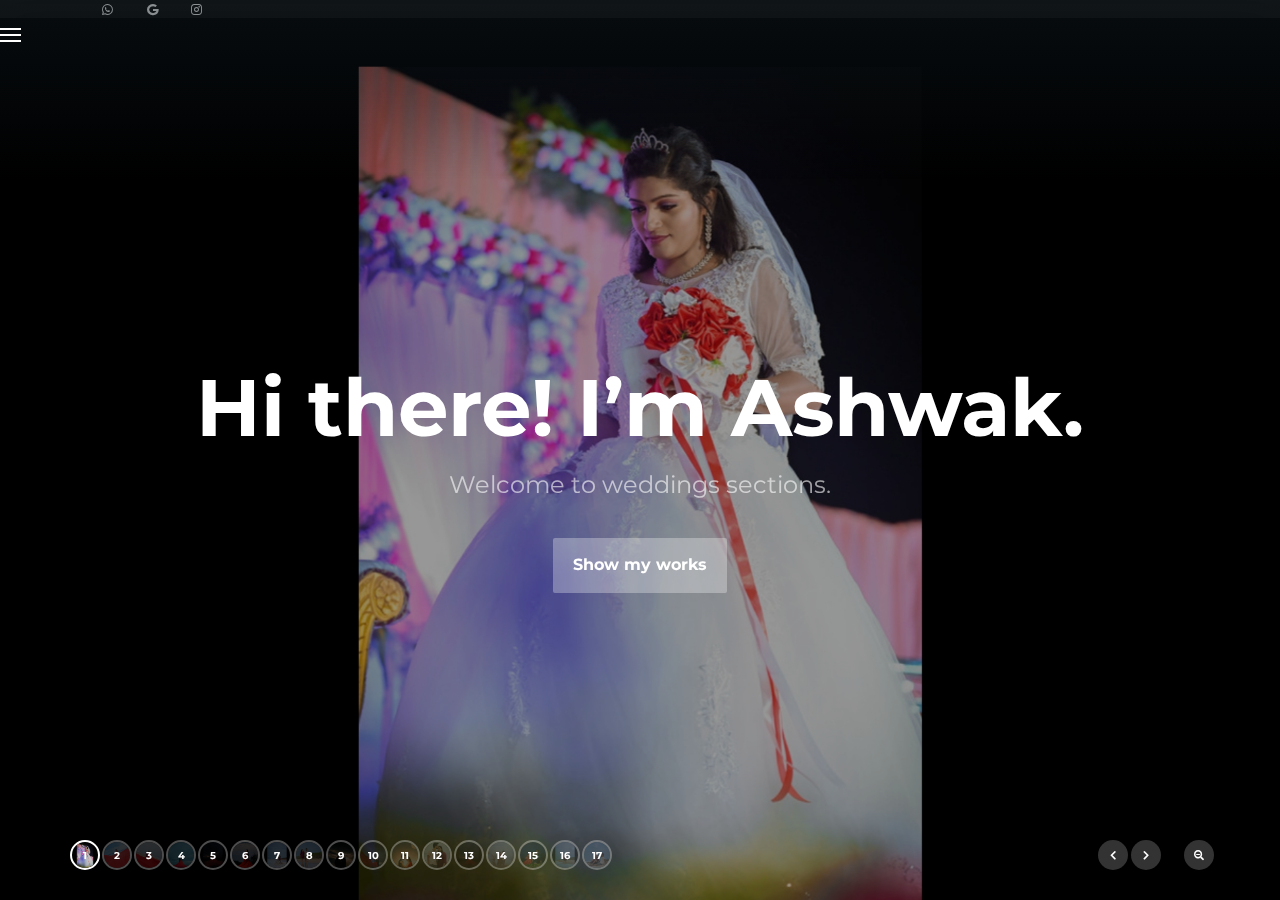
<file: PREWEDDING/index.html>
<!DOCTYPE html>

<html lang="en-US">
<head>
    <meta charset="UTF-8"/>
    <meta name="viewport" content="width=device-width, initial-scale=1.0">
    <meta name="author" content="ThemeStarz">



     <!-- FAV and TOUCH ICONS -->
     <link rel="shortcut icon" href="assets/img/favicon.ico">
     <link rel="apple-touch-icon" href="assets/img/apple-touch-icon.png">

    <link href="assets/fonts/font-awesome.css" rel="stylesheet" type="text/css">
    <link href="assets/fonts/elegant-fonts.css" rel="stylesheet" type="text/css">
    <link href="https://fonts.googleapis.com/css?family=Montserrat:400,700" rel="stylesheet">
    <link rel="stylesheet" href="assets/bootstrap/css/bootstrap.css" type="text/css">
    <link rel="stylesheet" href="assets/css/owl.carousel.css" type="text/css">
    <link rel="stylesheet" href="assets/css/jquery.scrollbar.css" type="text/css">
    <link rel="stylesheet" href="assets/css/style.css" type="text/css">
    <link rel="stylesheet" href="https://cdnjs.cloudflare.com/ajax/libs/font-awesome/5.15.1/css/all.min.css">

    <title>ASHWAK-PHOTOGRAPHY</title>

</head>

<body>

    

<div class="page-wrapper">

    <div class="loading-overlay"></div>

    <div class="social-links">
        <a href="https://wa.link/pve5o7" target="_blank"><i class="fab fa-whatsapp"></i></a>
        <a href="https://www.google.com/search?gs_ssp=eJzj4tVP1zc0LC4wK0qKz8g1YLRSNagwTjRJNDG1tEixMDI2tDA3tjKoSEwztEwyMjFONDRJTEwxtfQSSizOKE_MVijIyC_JTy9KLMioBAAUFhaH&amp;q=ashwak+photography&amp;oq=ash&amp;aqs=chrome.1.69i57j46i39i175i199j46i512j0i131i433i512j46i199i291i433i512j46i512l2j0i131i433i512.1886j0j9&amp;client=ms-android-samsung-gs-rev1&amp;sourceid=chrome-mobile&amp;ie=UTF-8" target="_blank"><i class="fab fa-google"></i></a>
        <a href="https://www.instagram.com/ashwak_photography/" target="_blank"><i class="fab fa-instagram"></i></a>
        
    </div>


    

    <div class="off-screen-navigation">
        <ul class="nav">
            <li>
                <a href="#about-me">
                    <i class="fa fa-user"></i>
                    <span>About Me</span>
                </a>
            </li>
            <li>
                <a href="#services">
                    <i class="fa fa-briefcase"></i>
                    <span>Services</span>
                </a>
            </li>
            
            </li>
            
            <li>
                <a href="#contact">
                    <i class="fa fa-envelope"></i>
                    <span>Contact</span>
                </a>
            </li>

            <li>
                <a href="">
                    <i class="fa fa-envelope"></i>
                    <span>Videos</span>
                </a>
            </li>


            
        </ul>
       
    </div>
    <!--end off-screen-navigation-->

    <nav class="navigation">
        <a href="#" class="nav-btn">
            <i></i>
            <i></i>
            <i></i>
        </a>
        <!--end nav-btn-->
        <div class="brand">
            <a href="index.html">
                
            </a>
        </div>
        <!--end brand-->
    </nav>
    <!--end navigation-->

    <div class="slider-navigation">
        <div class="slider-pager owl-carousel"></div>
        <div class="slider-controls">
            <a href="#" class="prev">
                <i class="fa fa-chevron-left"></i>
            </a>
            <a href="#" class="next">
                <i class="fa fa-chevron-right"></i>
            </a>
            <a href="#" class="zoom-out">
                <i class="fa fa-search-minus"></i>
            </a>
        </div>
    </div>
    <!--end slider-navigation-->

    <div class="outer-wrapper">
        <div class="inner-wrapper">
            <div class="slide first" id="0" data-position-x="0" data-position-y="0" data-position-z="1" data-rotation="0">
                <div class="main-title">
                    <div class="main-title-wrapper">
                        <h1>Hi there! I’m Ashwak.</h1>
                        <h2>Welcome to weddings sections.</h2>
                        <a href="#" class="btn btn-default next">Show my works</a>
                        
                    </div>
                </div>
                <div class="image" data-background="assets/img/0021.jpg"></div>
                <!--end image-->
            </div>
            <!--end slide-->

            <div class="slide" id="1">
                <div class="description">
                    <h2 class="animate">PRE WEDDINGS.</h2>
                    <dl class="animate">
                        
                        <dt>SHAIK : ASHWAK</dt>
                        

                        <dt>Talk to me :</dt>
                        <dd>6301658390
                        </dd>
                    </dl>
                    <div class="additional-info animate">
                        <dl>
                            <a href="https://wa.link/pve5o7" target="_blank"> <dt>whatsapp:</dt>
                            <dd>Click here -><a href="https://wa.link/pve5o7" target="_blank">&nbsp<i class="fab fa-whatsapp"></i></a></dd></a>


                           <a href="https://www.instagram.com/ashwak_photography/"  target="_blank"> <dt>Instagram:</dt>
                            <dd>Click here -><a href="https://www.instagram.com/ashwak_photography/" target="_blank">&nbsp<i class="fab fa-instagram"></i></a>
                            </dd>


                            <dt>Google:</dt>
                            <dd>Click here ->   <a href="https://www.google.com/search?gs_ssp=eJzj4tVP1zc0LC4wK0qKz8g1YLRSNagwTjRJNDG1tEixMDI2tDA3tjKoSEwztEwyMjFONDRJTEwxtfQSSizOKE_MVijIyC_JTy9KLMioBAAUFhaH&amp;q=ashwak+photography&amp;oq=ash&amp;aqs=chrome.1.69i57j46i39i175i199j46i512j0i131i433i512j46i199i291i433i512j46i512l2j0i131i433i512.1886j0j9&amp;client=ms-android-samsung-gs-rev1&amp;sourceid=chrome-mobile&amp;ie=UTF-8" target="_blank"> &nbsp<i class="fab fa-google"></i></a></dd>
                        </dl>
                    </div>
                </div>
                <!--end description-->
                <div class="image" data-background="assets/img/20220924_175115.jpg"></div>
                <!--end image-->
            </div>
            <!--end slide-->

            <div class="slide" id="2">
                <div class="description">
                    <h2 class="animate">PRE WEDDINGS</h2>
                    <dl class="animate">
                      
                        <dt>Photographer:</dt>
                        <dd>Ashwak Photography</dd>
                        <dt>TALK TO ME:</dt>
                        <dd>6301658390</dd>
                    </dl>
                    <div class="additional-info animate">
                        <dl>
                            <a href="https://wa.link/pve5o7" target="_blank"> <dt>whatsapp:</dt>
                            <dd>Click here -><a href="https://wa.link/pve5o7" target="_blank">&nbsp<i class="fab fa-whatsapp"></i></a></dd></a>


                           <a href="https://www.instagram.com/ashwak_photography/"  target="_blank"> <dt>Instagram:</dt>
                            <dd>Click here -><a href="https://www.instagram.com/ashwak_photography/" target="_blank">&nbsp<i class="fab fa-instagram"></i></a>
                            </dd>


                            <dt>Google:</dt>
                            <dd>Click here ->   <a href="https://www.google.com/search?gs_ssp=eJzj4tVP1zc0LC4wK0qKz8g1YLRSNagwTjRJNDG1tEixMDI2tDA3tjKoSEwztEwyMjFONDRJTEwxtfQSSizOKE_MVijIyC_JTy9KLMioBAAUFhaH&amp;q=ashwak+photography&amp;oq=ash&amp;aqs=chrome.1.69i57j46i39i175i199j46i512j0i131i433i512j46i199i291i433i512j46i512l2j0i131i433i512.1886j0j9&amp;client=ms-android-samsung-gs-rev1&amp;sourceid=chrome-mobile&amp;ie=UTF-8" target="_blank"> &nbsp<i class="fab fa-google"></i></a></dd>
                        </dl>
                    </div>
                </div>
                <!--end description-->
                <div class="image" data-background="assets/img/20220924_175200.jpg"></div>
                <!--end image-->
            </div>
            <!--end slide-->

            <div class="slide" id="3">
                <div class="description">
                    <h2 class="animate">PRE WEDDINGS</h2>
                    <dl class="animate">
                    
                        <dt>Photographer:</dt>
                        <dd>Ashwak Photography</dd>
                        <dt>TALK TO ME:</dt>
                        <dd>6301658390</dd>
                    </dl>
                   <div class="additional-info animate">
                        <dl>
                            <a href="https://wa.link/pve5o7" target="_blank"> <dt>whatsapp:</dt>
                            <dd>Click here -><a href="https://wa.link/pve5o7" target="_blank">&nbsp<i class="fab fa-whatsapp"></i></a></dd></a>


                           <a href="https://www.instagram.com/ashwak_photography/"  target="_blank"> <dt>Instagram:</dt>
                            <dd>Click here -><a href="https://www.instagram.com/ashwak_photography/" target="_blank">&nbsp<i class="fab fa-instagram"></i></a>
                            </dd>


                            <dt>Google:</dt>
                            <dd>Click here ->   <a href="https://www.google.com/search?gs_ssp=eJzj4tVP1zc0LC4wK0qKz8g1YLRSNagwTjRJNDG1tEixMDI2tDA3tjKoSEwztEwyMjFONDRJTEwxtfQSSizOKE_MVijIyC_JTy9KLMioBAAUFhaH&amp;q=ashwak+photography&amp;oq=ash&amp;aqs=chrome.1.69i57j46i39i175i199j46i512j0i131i433i512j46i199i291i433i512j46i512l2j0i131i433i512.1886j0j9&amp;client=ms-android-samsung-gs-rev1&amp;sourceid=chrome-mobile&amp;ie=UTF-8" target="_blank"> &nbsp<i class="fab fa-google"></i></a></dd>
                        </dl>
                    </div>
                </div>
                <!--end description-->
                <div class="image" data-background="assets/img/20220924_175039.jpg"></div>
                <!--end image-->
            </div>
            <!--end slide-->

            <div class="slide" id="4">
                <div class="description">
                    <h2 class="animate">PRE WEDDINGS</h2>
                    <dl class="animate">
                     
                        <dt>Photographer:</dt>
                        <dd>Ashwak Photography</dd>
                        <dt>TALK TO ME:</dt>
                        <dd>6301658390</dd>
                    </dl>
                    <div class="additional-info animate">
                        <dl>
                            <a href="https://wa.link/pve5o7" target="_blank"> <dt>whatsapp:</dt>
                            <dd>Click here -><a href="https://wa.link/pve5o7" target="_blank">&nbsp<i class="fab fa-whatsapp"></i></a></dd></a>


                           <a href="https://www.instagram.com/ashwak_photography/"  target="_blank"> <dt>Instagram:</dt>
                            <dd>Click here -><a href="https://www.instagram.com/ashwak_photography/" target="_blank">&nbsp<i class="fab fa-instagram"></i></a>
                            </dd>


                            <dt>Google:</dt>
                            <dd>Click here ->   <a href="https://www.google.com/search?gs_ssp=eJzj4tVP1zc0LC4wK0qKz8g1YLRSNagwTjRJNDG1tEixMDI2tDA3tjKoSEwztEwyMjFONDRJTEwxtfQSSizOKE_MVijIyC_JTy9KLMioBAAUFhaH&amp;q=ashwak+photography&amp;oq=ash&amp;aqs=chrome.1.69i57j46i39i175i199j46i512j0i131i433i512j46i199i291i433i512j46i512l2j0i131i433i512.1886j0j9&amp;client=ms-android-samsung-gs-rev1&amp;sourceid=chrome-mobile&amp;ie=UTF-8" target="_blank"> &nbsp<i class="fab fa-google"></i></a></dd>
                        </dl>
                    </div>
                </div>
                <!--end description-->
                <div class="image" data-background="assets/img/20220924_174540.jpg"></div>
                <!--end image-->
            </div>
            <!--end slide-->

            <div class="slide" id="5">
                <div class="description">
                    <h2 class="animate">PRE Wedding</h2>
                    <dl class="animate">
                        
                        <dt>Photographer:</dt>
                        <dd>Ashwak Photography</dd>
                        <dt>TALK TO ME :</dt>
                        <dd>6301658390</dd>
                    </dl>
                   <div class="additional-info animate">
                        <dl>
                            <a href="https://wa.link/pve5o7" target="_blank"> <dt>whatsapp:</dt>
                            <dd>Click here -><a href="https://wa.link/pve5o7" target="_blank">&nbsp<i class="fab fa-whatsapp"></i></a></dd></a>


                           <a href="https://www.instagram.com/ashwak_photography/"  target="_blank"> <dt>Instagram:</dt>
                            <dd>Click here -><a href="https://www.instagram.com/ashwak_photography/" target="_blank">&nbsp<i class="fab fa-instagram"></i></a>
                            </dd>


                            <dt>Google:</dt>
                            <dd>Click here ->   <a href="https://www.google.com/search?gs_ssp=eJzj4tVP1zc0LC4wK0qKz8g1YLRSNagwTjRJNDG1tEixMDI2tDA3tjKoSEwztEwyMjFONDRJTEwxtfQSSizOKE_MVijIyC_JTy9KLMioBAAUFhaH&amp;q=ashwak+photography&amp;oq=ash&amp;aqs=chrome.1.69i57j46i39i175i199j46i512j0i131i433i512j46i199i291i433i512j46i512l2j0i131i433i512.1886j0j9&amp;client=ms-android-samsung-gs-rev1&amp;sourceid=chrome-mobile&amp;ie=UTF-8" target="_blank"> &nbsp<i class="fab fa-google"></i></a></dd>
                        </dl>
                    </div>
                </div>
                <!--end description-->
                <div class="image" data-background="assets/img/20220924_174511.jpg"></div>
            </div>
            <!--end slide-->

            <div class="slide" id="6">
                <div class="description">
                    <h2 class="animate">PRE WEDDINGS.</h2>
                    <dl class="animate">
                        <dt>TALK TO ME:</dt>
                        <dd>6301658390</dd>
                        <dt>Photographer:</dt>
                        <dd>Ashwak Photography</dd>
                        
                    </dl>
                    <div class="additional-info animate">
                        <dl>
                            <a href="https://wa.link/pve5o7" target="_blank"> <dt>whatsapp:</dt>
                            <dd>Click here -><a href="https://wa.link/pve5o7" target="_blank">&nbsp<i class="fab fa-whatsapp"></i></a></dd></a>


                           <a href="https://www.instagram.com/ashwak_photography/"  target="_blank"> <dt>Instagram:</dt>
                            <dd>Click here -><a href="https://www.instagram.com/ashwak_photography/" target="_blank">&nbsp<i class="fab fa-instagram"></i></a>
                            </dd>


                            <dt>Google:</dt>
                            <dd>Click here ->   <a href="https://www.google.com/search?gs_ssp=eJzj4tVP1zc0LC4wK0qKz8g1YLRSNagwTjRJNDG1tEixMDI2tDA3tjKoSEwztEwyMjFONDRJTEwxtfQSSizOKE_MVijIyC_JTy9KLMioBAAUFhaH&amp;q=ashwak+photography&amp;oq=ash&amp;aqs=chrome.1.69i57j46i39i175i199j46i512j0i131i433i512j46i199i291i433i512j46i512l2j0i131i433i512.1886j0j9&amp;client=ms-android-samsung-gs-rev1&amp;sourceid=chrome-mobile&amp;ie=UTF-8" target="_blank"> &nbsp<i class="fab fa-google"></i></a></dd>
                        </dl>
                    </div>
                </div>
                <!--end description-->
                <div class="image" data-background="assets/img/20220924_174437.jpg"></div>
            </div>
            <!--end slide-->

            
            <div class="slide" id="8">
                <div class="description">
                    <h2 class="animate">PRE WEDDINGS</h2>
                    <dl class="animate">
                        
                        <dt>Photographer:</dt>
                        <dd>Ashwak Photography</dd>
                        <dt>TALK TO ME:</dt>
                        <dd>6301658390</dd>
                    </dl>
                    <div class="additional-info animate">
                        <dl>
                            <a href="https://wa.link/pve5o7" target="_blank"> <dt>whatsapp:</dt>
                            <dd>Click here -><a href="https://wa.link/pve5o7" target="_blank">&nbsp<i class="fab fa-whatsapp"></i></a></dd></a>


                           <a href="https://www.instagram.com/ashwak_photography/"  target="_blank"> <dt>Instagram:</dt>
                            <dd>Click here -><a href="https://www.instagram.com/ashwak_photography/" target="_blank">&nbsp<i class="fab fa-instagram"></i></a>
                            </dd>


                            <dt>Google:</dt>
                            <dd>Click here ->   <a href="https://www.google.com/search?gs_ssp=eJzj4tVP1zc0LC4wK0qKz8g1YLRSNagwTjRJNDG1tEixMDI2tDA3tjKoSEwztEwyMjFONDRJTEwxtfQSSizOKE_MVijIyC_JTy9KLMioBAAUFhaH&amp;q=ashwak+photography&amp;oq=ash&amp;aqs=chrome.1.69i57j46i39i175i199j46i512j0i131i433i512j46i199i291i433i512j46i512l2j0i131i433i512.1886j0j9&amp;client=ms-android-samsung-gs-rev1&amp;sourceid=chrome-mobile&amp;ie=UTF-8" target="_blank"> &nbsp<i class="fab fa-google"></i></a></dd>
                        </dl>
                    </div>
                </div>
                <!--end description-->
                <div class="image" data-background="assets/img/20220924_174402.jpg"></div>
            </div>
            <!--end slide-->

            <div class="slide" id="9">
                <div class="description">
                    <h2 class="animate">PRE WEDDING</h2>
                    <dl class="animate">
                        
                        <dt>Photographer:</dt>
                        <dd>Ashwak Photography</dd>
                       
                    </dl>
                   <div class="additional-info animate">
                        <dl>
                            <a href="https://wa.link/pve5o7" target="_blank"> <dt>whatsapp:</dt>
                            <dd>Click here -><a href="https://wa.link/pve5o7" target="_blank">&nbsp<i class="fab fa-whatsapp"></i></a></dd></a>


                           <a href="https://www.instagram.com/ashwak_photography/"  target="_blank"> <dt>Instagram:</dt>
                            <dd>Click here -><a href="https://www.instagram.com/ashwak_photography/" target="_blank">&nbsp<i class="fab fa-instagram"></i></a>
                            </dd>


                            <dt>Google:</dt>
                            <dd>Click here ->   <a href="https://www.google.com/search?gs_ssp=eJzj4tVP1zc0LC4wK0qKz8g1YLRSNagwTjRJNDG1tEixMDI2tDA3tjKoSEwztEwyMjFONDRJTEwxtfQSSizOKE_MVijIyC_JTy9KLMioBAAUFhaH&amp;q=ashwak+photography&amp;oq=ash&amp;aqs=chrome.1.69i57j46i39i175i199j46i512j0i131i433i512j46i199i291i433i512j46i512l2j0i131i433i512.1886j0j9&amp;client=ms-android-samsung-gs-rev1&amp;sourceid=chrome-mobile&amp;ie=UTF-8" target="_blank"> &nbsp<i class="fab fa-google"></i></a></dd>
                        </dl>
                    </div>
                </div>
                <!--end description-->
                <div class="image" data-background="assets/img/20220924_174318.jpg"></div>
            </div>
            <!--end slide-->

            





              



            
                <div class="slide" id="19">
                    <div class="description">
                        <h2 class="animate">PRE WEDDINDS</h2>
                        <dl class="animate">
                            
                            <dt>Photographer:</dt>
                            <dd>Ashwak Photography</dd>
                            
                        </dl>
                        <div class="additional-info animate">
                            <dl>
                                <a href="https://wa.link/pve5o7" target="_blank"> <dt>whatsapp:</dt>
                                <dd>Click here -><a href="https://wa.link/pve5o7" target="_blank">&nbsp<i class="fab fa-whatsapp"></i></a></dd></a>
        
        
                               <a href="https://www.instagram.com/ashwak_photography/"  target="_blank"> <dt>Instagram:</dt>
                                <dd>Click here -><a href="https://www.instagram.com/ashwak_photography/" target="_blank">&nbsp<i class="fab fa-instagram"></i></a>
                                </dd>
        
        
                                <dt>Google:</dt>
                                <dd>Click here ->   <a href="https://www.google.com/search?gs_ssp=eJzj4tVP1zc0LC4wK0qKz8g1YLRSNagwTjRJNDG1tEixMDI2tDA3tjKoSEwztEwyMjFONDRJTEwxtfQSSizOKE_MVijIyC_JTy9KLMioBAAUFhaH&amp;q=ashwak+photography&amp;oq=ash&amp;aqs=chrome.1.69i57j46i39i175i199j46i512j0i131i433i512j46i199i291i433i512j46i512l2j0i131i433i512.1886j0j9&amp;client=ms-android-samsung-gs-rev1&amp;sourceid=chrome-mobile&amp;ie=UTF-8" target="_blank"> &nbsp<i class="fab fa-google"></i></a></dd>
                            </dl>
                        </div>
                    </div>
                    <!--end description-->
                    <div class="image" data-background="assets/img/20220924_174043.jpg"></div>
                </div>
                <!--end slide-->



                
            
                <div class="slide" id="20">
                    <div class="description">
                        <h2 class="animate">PRE WEDDINGS</h2>
                        <dl class="animate">
                            
                            <dt>Photographer:</dt>
                            <dd>Ashwak Photography</dd>
                            
                        </dl>
                        <div class="additional-info animate">
                            <dl>
                                <a href="https://wa.link/pve5o7" target="_blank"> <dt>whatsapp:</dt>
                                <dd>Click here -><a href="https://wa.link/pve5o7" target="_blank">&nbsp<i class="fab fa-whatsapp"></i></a></dd></a>
        
        
                               <a href="https://www.instagram.com/ashwak_photography/"  target="_blank"> <dt>Instagram:</dt>
                                <dd>Click here -><a href="https://www.instagram.com/ashwak_photography/" target="_blank">&nbsp<i class="fab fa-instagram"></i></a>
                                </dd>
        
        
                                <dt>Google:</dt>
                                <dd>Click here ->   <a href="https://www.google.com/search?gs_ssp=eJzj4tVP1zc0LC4wK0qKz8g1YLRSNagwTjRJNDG1tEixMDI2tDA3tjKoSEwztEwyMjFONDRJTEwxtfQSSizOKE_MVijIyC_JTy9KLMioBAAUFhaH&amp;q=ashwak+photography&amp;oq=ash&amp;aqs=chrome.1.69i57j46i39i175i199j46i512j0i131i433i512j46i199i291i433i512j46i512l2j0i131i433i512.1886j0j9&amp;client=ms-android-samsung-gs-rev1&amp;sourceid=chrome-mobile&amp;ie=UTF-8" target="_blank"> &nbsp<i class="fab fa-google"></i></a></dd>
                            </dl>
                        </div>
                    </div>
                    <!--end description-->
                    <div class="image" data-background="assets/img/20220924_174005.jpg"></div>
                </div>
                <!--end slide-->




                <div class="slide" id="21">
                    <div class="description">
                        <h2 class="animate">PRE WEDDINDS</h2>
                        <dl class="animate">
                            
                            <dt>Photographer:</dt>
                            <dd>Ashwak Photography</dd>
                            
                        </dl>
                        <div class="additional-info animate">
                            <dl>
                                <a href="https://wa.link/pve5o7" target="_blank"> <dt>whatsapp:</dt>
                                <dd>Click here -><a href="https://wa.link/pve5o7" target="_blank">&nbsp<i class="fab fa-whatsapp"></i></a></dd></a>
        
        
                               <a href="https://www.instagram.com/ashwak_photography/"  target="_blank"> <dt>Instagram:</dt>
                                <dd>Click here -><a href="https://www.instagram.com/ashwak_photography/" target="_blank">&nbsp<i class="fab fa-instagram"></i></a>
                                </dd>
        
        
                                <dt>Google:</dt>
                                <dd>Click here ->   <a href="https://www.google.com/search?gs_ssp=eJzj4tVP1zc0LC4wK0qKz8g1YLRSNagwTjRJNDG1tEixMDI2tDA3tjKoSEwztEwyMjFONDRJTEwxtfQSSizOKE_MVijIyC_JTy9KLMioBAAUFhaH&amp;q=ashwak+photography&amp;oq=ash&amp;aqs=chrome.1.69i57j46i39i175i199j46i512j0i131i433i512j46i199i291i433i512j46i512l2j0i131i433i512.1886j0j9&amp;client=ms-android-samsung-gs-rev1&amp;sourceid=chrome-mobile&amp;ie=UTF-8" target="_blank"> &nbsp<i class="fab fa-google"></i></a></dd>
                            </dl>
                        </div>
                    </div>
                    <!--end description-->
                    <div class="image" data-background="assets/img/20220924_173530.jpg"></div>
                </div>
                <!--end slide-->




                <div class="slide" id="22">
                    <div class="description">
                        <h2 class="animate">PRE WEDDINDS</h2>
                        <dl class="animate">
                            
                            <dt>Photographer:</dt>
                            <dd>Ashwak Photography</dd>
                            
                        </dl>
                        <div class="additional-info animate">
                            <dl>
                                <a href="https://wa.link/pve5o7" target="_blank"> <dt>whatsapp:</dt>
                                <dd>Click here -><a href="https://wa.link/pve5o7" target="_blank">&nbsp<i class="fab fa-whatsapp"></i></a></dd></a>
        
        
                               <a href="https://www.instagram.com/ashwak_photography/"  target="_blank"> <dt>Instagram:</dt>
                                <dd>Click here -><a href="https://www.instagram.com/ashwak_photography/" target="_blank">&nbsp<i class="fab fa-instagram"></i></a>
                                </dd>
        
        
                                <dt>Google:</dt>
                                <dd>Click here ->   <a href="https://www.google.com/search?gs_ssp=eJzj4tVP1zc0LC4wK0qKz8g1YLRSNagwTjRJNDG1tEixMDI2tDA3tjKoSEwztEwyMjFONDRJTEwxtfQSSizOKE_MVijIyC_JTy9KLMioBAAUFhaH&amp;q=ashwak+photography&amp;oq=ash&amp;aqs=chrome.1.69i57j46i39i175i199j46i512j0i131i433i512j46i199i291i433i512j46i512l2j0i131i433i512.1886j0j9&amp;client=ms-android-samsung-gs-rev1&amp;sourceid=chrome-mobile&amp;ie=UTF-8" target="_blank"> &nbsp<i class="fab fa-google"></i></a></dd>
                            </dl>
                        </div>
                    </div>
                    <!--end description-->
                    <div class="image" data-background="assets/img/20220924_173404.jpg"></div>
                </div>
                <!--end slide-->




                <div class="slide" id="23">
                    <div class="description">
                        <h2 class="animate">PRE WEDDINDS</h2>
                        <dl class="animate">
                            
                            <dt>Photographer:</dt>
                            <dd>Ashwak Photography</dd>
                            
                        </dl>
                        <div class="additional-info animate">
                            <dl>
                                <a href="https://wa.link/pve5o7" target="_blank"> <dt>whatsapp:</dt>
                                <dd>Click here -><a href="https://wa.link/pve5o7" target="_blank">&nbsp<i class="fab fa-whatsapp"></i></a></dd></a>
        
        
                               <a href="https://www.instagram.com/ashwak_photography/"  target="_blank"> <dt>Instagram:</dt>
                                <dd>Click here -><a href="https://www.instagram.com/ashwak_photography/" target="_blank">&nbsp<i class="fab fa-instagram"></i></a>
                                </dd>
        
        
                                <dt>Google:</dt>
                                <dd>Click here ->   <a href="https://www.google.com/search?gs_ssp=eJzj4tVP1zc0LC4wK0qKz8g1YLRSNagwTjRJNDG1tEixMDI2tDA3tjKoSEwztEwyMjFONDRJTEwxtfQSSizOKE_MVijIyC_JTy9KLMioBAAUFhaH&amp;q=ashwak+photography&amp;oq=ash&amp;aqs=chrome.1.69i57j46i39i175i199j46i512j0i131i433i512j46i199i291i433i512j46i512l2j0i131i433i512.1886j0j9&amp;client=ms-android-samsung-gs-rev1&amp;sourceid=chrome-mobile&amp;ie=UTF-8" target="_blank"> &nbsp<i class="fab fa-google"></i></a></dd>
                            </dl>
                        </div>
                    </div>
                    <!--end description-->
                    <div class="image" data-background="assets/img/20220924_173247.jpg"></div>
                </div>
                <!--end slide-->



                
                <div class="slide" id="24">
                    <div class="description">
                        <h2 class="animate">PRE WEDDINGS</h2>
                        <dl class="animate">
                            
                            <dt>Photographer:</dt>
                            <dd>Ashwak Photography</dd>
                            
                        </dl>
                        <div class="additional-info animate">
                            <dl>
                                <a href="https://wa.link/pve5o7" target="_blank"> <dt>whatsapp:</dt>
                                <dd>Click here -><a href="https://wa.link/pve5o7" target="_blank">&nbsp<i class="fab fa-whatsapp"></i></a></dd></a>
        
        
                               <a href="https://www.instagram.com/ashwak_photography/"  target="_blank"> <dt>Instagram:</dt>
                                <dd>Click here -><a href="https://www.instagram.com/ashwak_photography/" target="_blank">&nbsp<i class="fab fa-instagram"></i></a>
                                </dd>
        
        
                                <dt>Google:</dt>
                                <dd>Click here ->   <a href="https://www.google.com/search?gs_ssp=eJzj4tVP1zc0LC4wK0qKz8g1YLRSNagwTjRJNDG1tEixMDI2tDA3tjKoSEwztEwyMjFONDRJTEwxtfQSSizOKE_MVijIyC_JTy9KLMioBAAUFhaH&amp;q=ashwak+photography&amp;oq=ash&amp;aqs=chrome.1.69i57j46i39i175i199j46i512j0i131i433i512j46i199i291i433i512j46i512l2j0i131i433i512.1886j0j9&amp;client=ms-android-samsung-gs-rev1&amp;sourceid=chrome-mobile&amp;ie=UTF-8" target="_blank"> &nbsp<i class="fab fa-google"></i></a></dd>
                            </dl>
                        </div>
                    </div>
                    <!--end description-->
                    <div class="image" data-background="assets/img/20220924_173203.jpg"></div>
                </div>
                <!--end slide-->




                

                
                <div class="slide" id="25">
                    <div class="description">
                        <h2 class="animate">PRE WEDDINDS</h2>
                        <dl class="animate">
                            
                            <dt>Photographer:</dt>
                            <dd>Ashwak Photography</dd>
                            
                        </dl>
                        <div class="additional-info animate">
                            <dl>
                                <a href="https://wa.link/pve5o7" target="_blank"> <dt>whatsapp:</dt>
                                <dd>Click here -><a href="https://wa.link/pve5o7" target="_blank">&nbsp<i class="fab fa-whatsapp"></i></a></dd></a>
        
        
                               <a href="https://www.instagram.com/ashwak_photography/"  target="_blank"> <dt>Instagram:</dt>
                                <dd>Click here -><a href="https://www.instagram.com/ashwak_photography/" target="_blank">&nbsp<i class="fab fa-instagram"></i></a>
                                </dd>
        
        
                                <dt>Google:</dt>
                                <dd>Click here ->   <a href="https://www.google.com/search?gs_ssp=eJzj4tVP1zc0LC4wK0qKz8g1YLRSNagwTjRJNDG1tEixMDI2tDA3tjKoSEwztEwyMjFONDRJTEwxtfQSSizOKE_MVijIyC_JTy9KLMioBAAUFhaH&amp;q=ashwak+photography&amp;oq=ash&amp;aqs=chrome.1.69i57j46i39i175i199j46i512j0i131i433i512j46i199i291i433i512j46i512l2j0i131i433i512.1886j0j9&amp;client=ms-android-samsung-gs-rev1&amp;sourceid=chrome-mobile&amp;ie=UTF-8" target="_blank"> &nbsp<i class="fab fa-google"></i></a></dd>
                            </dl>
                        </div>
                    </div>
                    <!--end description-->
                    <div class="image" data-background="assets/img/20220924_173016.jpg"></div>
                </div>
                <!--end slide-->







                
                
                <div class="slide" id="26">
                    <div class="description">
                        <h2 class="animate">PRE WEDDINDS</h2>
                        <dl class="animate">
                            
                            <dt>Photographer:</dt>
                            <dd>Ashwak Photography</dd>
                            
                        </dl>
                        <div class="additional-info animate">
                            <dl>
                                <a href="https://wa.link/pve5o7" target="_blank"> <dt>whatsapp:</dt>
                                <dd>Click here -><a href="https://wa.link/pve5o7" target="_blank">&nbsp<i class="fab fa-whatsapp"></i></a></dd></a>
        
        
                               <a href="https://www.instagram.com/ashwak_photography/"  target="_blank"> <dt>Instagram:</dt>
                                <dd>Click here -><a href="https://www.instagram.com/ashwak_photography/" target="_blank">&nbsp<i class="fab fa-instagram"></i></a>
                                </dd>
        
        
                                <dt>Google:</dt>
                                <dd>Click here ->   <a href="https://www.google.com/search?gs_ssp=eJzj4tVP1zc0LC4wK0qKz8g1YLRSNagwTjRJNDG1tEixMDI2tDA3tjKoSEwztEwyMjFONDRJTEwxtfQSSizOKE_MVijIyC_JTy9KLMioBAAUFhaH&amp;q=ashwak+photography&amp;oq=ash&amp;aqs=chrome.1.69i57j46i39i175i199j46i512j0i131i433i512j46i199i291i433i512j46i512l2j0i131i433i512.1886j0j9&amp;client=ms-android-samsung-gs-rev1&amp;sourceid=chrome-mobile&amp;ie=UTF-8" target="_blank"> &nbsp<i class="fab fa-google"></i></a></dd>
                            </dl>
                        </div>
                    </div>
                    <!--end description-->
                    <div class="image" data-background="assets/img/20220924_172920.jpg"></div>
                </div>
                <!--end slide-->





            

        </div>
        <!--end page-wrapper-->
    </div>
    <!--end outer-wrapper-->

    <div class="off-screen-content">
        <div class="scrollbar-inner">
            <section id="about-me">
                <div class="image-header">
                   <div class="bg-transfer"><img src="assets/img/headers.jpg" alt=""></div>
                </div>
                <div class="section-wrapper">
                    <h2>About Me</h2>

                    <h3>Hi! I'm Ashwak Shaik.</h3>

                    <p>
                        I'm Full-time Photographer can easily
pull of events from newborn-wedding's.


                    </p>

                   
                    <img src="assets/img/001.jpg" alt="">
                </div>
                <!--end section-wrapper-->
            </section>
            <!--end #about-me-->

            <section id="services">
                <div class="section-wrapper">
                    <h2>Services</h2>

                    <p>
                        
                    </p>

                    <div class="service">
                        <div class="image">
                            <div class="bg-transfer"><img src="assets/img/0006.jpg" alt=""></div>
                        </div>
                        <div class="description">
                            <h3>Professional Photography</h3>

                            <p>NEW BORN-
                                CANDID VIDEO & PHOTOS-
                                ALBUM-
                                SUBJECT VIDEO & PHOTOS-
                                TEASER!-
                                PERSONALISED!
                            </p>
                        </div>
                    </div>
                    <!--end service-->
                    <div class="service">
                        <div class="image">
                            <div class="bg-transfer"><img src="assets/img/0005.jpg" alt=""></div>
                        </div>
                        <div class="description">
                            <a href="./video / index.html"><h3>Wedding Videography</h3></a>

                            <p>
                                WEDDINGS-
CANDID VIDEO & PHOTOS-
ALBUM-
SUBJECT VIDEO & PHOTOS-
LIVE FEED!-
PERSONALISED!
                            </p>
                        </div>
                    </div>
                    <!--end service-->
                    <div class="service">
                        <div class="image">
                            <div class="bg-transfer"><img src="assets/img/0003.jpg" alt=""></div>
                        </div>
                        <div class="description">
                            <h3>Albums/Post-production/Video-teasers.</h3>

                            <p>PREMIUM ALBUMS-4K TEASER-COVER SONGS-PORTFOLIO-MODEL SHOOT.
                            </p>
                        </div>
                    </div>
                    <!--end service-->
                </div>
                <!--end section-wrapper-->
            </section>
            <!--end #services-->

            
                
             
            <!--end #pricing-->

            <section id="contact">
                <div id="map"></div>
                <div class="section-wrapper">
                    <h2>Contact</h2>

                    <div class="row">
                        <div class="col-md-6 col-sm-6">
                            <h3>Address</h3>
                            <address>
                                CHIRALA,BAPATLA DIST,ANDHRA-PRADESH.
                                <br>
                                6301658390
                                <br>
                                <a href="https://ashwak.netlify.app/">ashwak.netlify.com</a>
                            </address>
                        </div>
                        <!--end col-sm-6-->
                       
                         <!--end #pricing-->

            <section id="contact">
                <div id="map"></div>
                <div class="section-wrapper">
                    <h2>Videos</h2>

                    <div class="row">
                        <div class="col-md-6 col-sm-6">
                            <h3>Videos</h3>
                            <address>
                                CHIRALA,BAPATLA DIST,ANDHRA-PRADESH.
                                <br>
                                6301658390
                                <br>
                                <a href="https://ashwak.netlify.app/">ashwak.netlify.com</a>
                            </address>
                        </div>
                        <!--end col-sm-6-->
                        <!--end col-sm-6-->
                    </div>
                    <!--end row-->
                    <br>

                    
            <!--end #contact-->
        </div>
    </div>
    <!--end off-screen-content-->
</div>
<!--end page-wrapper-->

<!-- Modal -->
<div class="modal fade" id="modal-blog" tabindex="-1" role="dialog" aria-labelledby="modal-blog">
    <div class="modal-dialog" role="document">
        <div class="modal-content">
            <button type="button" class="close" data-dismiss="modal" aria-label="Close"><span aria-hidden="true">&times;</span></button>
            <iframe data-src="blog.html"></iframe>
        </div>
    </div>
</div>
<!--end modal-->

<script type="text/javascript" src="assets/js/jquery-2.2.1.min.js"></script>
<script type="text/javascript" src="http://maps.google.com/maps/api/js"></script>
<script type="text/javascript" src="assets/bootstrap/js/bootstrap.min.js"></script>
<script type="text/javascript" src="assets/js/jquery.validate.min.js"></script>
<script type="text/javascript" src="assets/js/jquery.scrollbar.min.js"></script>
<script type="text/javascript" src="assets/js/jquery.mousewheel.min.js"></script>
<script type="text/javascript" src="assets/js/owl.carousel.min.js"></script>
<script type="text/javascript" src="assets/js/pace.min.js"></script>
<script type="text/javascript" src="assets/js/custom.js"></script>


<script type="text/javascript">

    $(document).ready(function ($) {
        "use strict";



    });

    var latitude = 15.832738;
    var longitude = 80.361616;
    var markerImage = "assets/img/map-marker.png";
    var mapTheme = "light";
    var mapElement = "map";
    google.maps.event.addDomListener(window, "load", simpleMap(latitude, longitude, markerImage, mapTheme, mapElement));

</script>







</body>
</file>
<file: PREWEDDING/assets/fonts/elegant-fonts.css>
@font-face {
	font-family: 'ElegantIcons';
	src:url('fonts/ElegantIcons.eot');
	src:url('fonts/ElegantIcons.eot?#iefix') format('embedded-opentype'),
		url('fonts/ElegantIcons.woff') format('woff'),
		url('fonts/ElegantIcons.ttf') format('truetype'),
		url('fonts/ElegantIcons.svg#ElegantIcons') format('svg');
	font-weight: normal;
	font-style: normal;
}

/* Use the following CSS code if you want to use data attributes for inserting your icons */
[data-icon]:before {
	font-family: 'ElegantIcons';
	content: attr(data-icon);
	speak: none;
	font-weight: normal;
	font-variant: normal;
	text-transform: none;
	line-height: 1;
	-webkit-font-smoothing: antialiased;
	-moz-osx-font-smoothing: grayscale;
}

/* Use the following CSS code if you want to have a class per icon */
/*
Instead of a list of all class selectors,
you can use the generic selector below, but it's slower:
[class*="your-class-prefix"] {
*/
.arrow_up, .arrow_down, .arrow_left, .arrow_right, .arrow_left-up, .arrow_right-up, .arrow_right-down, .arrow_left-down, .arrow-up-down, .arrow_up-down_alt, .arrow_left-right_alt, .arrow_left-right, .arrow_expand_alt2, .arrow_expand_alt, .arrow_condense, .arrow_expand, .arrow_move, .arrow_carrot-up, .arrow_carrot-down, .arrow_carrot-left, .arrow_carrot-right, .arrow_carrot-2up, .arrow_carrot-2down, .arrow_carrot-2left, .arrow_carrot-2right, .arrow_carrot-up_alt2, .arrow_carrot-down_alt2, .arrow_carrot-left_alt2, .arrow_carrot-right_alt2, .arrow_carrot-2up_alt2, .arrow_carrot-2down_alt2, .arrow_carrot-2left_alt2, .arrow_carrot-2right_alt2, .arrow_triangle-up, .arrow_triangle-down, .arrow_triangle-left, .arrow_triangle-right, .arrow_triangle-up_alt2, .arrow_triangle-down_alt2, .arrow_triangle-left_alt2, .arrow_triangle-right_alt2, .arrow_back, .icon_minus-06, .icon_plus, .icon_close, .icon_check, .icon_minus_alt2, .icon_plus_alt2, .icon_close_alt2, .icon_check_alt2, .icon_zoom-out_alt, .icon_zoom-in_alt, .icon_search, .icon_box-empty, .icon_box-selected, .icon_minus-box, .icon_plus-box, .icon_box-checked, .icon_circle-empty, .icon_circle-slelected, .icon_stop_alt2, .icon_stop, .icon_pause_alt2, .icon_pause, .icon_menu, .icon_menu-square_alt2, .icon_menu-circle_alt2, .icon_ul, .icon_ol, .icon_adjust-horiz, .icon_adjust-vert, .icon_document_alt, .icon_documents_alt, .icon_pencil, .icon_pencil-edit_alt, .icon_pencil-edit, .icon_folder-alt, .icon_folder-open_alt, .icon_folder-add_alt, .icon_info_alt, .icon_error-oct_alt, .icon_error-circle_alt, .icon_error-triangle_alt, .icon_question_alt2, .icon_question, .icon_comment_alt, .icon_chat_alt, .icon_vol-mute_alt, .icon_volume-low_alt, .icon_volume-high_alt, .icon_quotations, .icon_quotations_alt2, .icon_clock_alt, .icon_lock_alt, .icon_lock-open_alt, .icon_key_alt, .icon_cloud_alt, .icon_cloud-upload_alt, .icon_cloud-download_alt, .icon_image, .icon_images, .icon_lightbulb_alt, .icon_gift_alt, .icon_house_alt, .icon_genius, .icon_mobile, .icon_tablet, .icon_laptop, .icon_desktop, .icon_camera_alt, .icon_mail_alt, .icon_cone_alt, .icon_ribbon_alt, .icon_bag_alt, .icon_creditcard, .icon_cart_alt, .icon_paperclip, .icon_tag_alt, .icon_tags_alt, .icon_trash_alt, .icon_cursor_alt, .icon_mic_alt, .icon_compass_alt, .icon_pin_alt, .icon_pushpin_alt, .icon_map_alt, .icon_drawer_alt, .icon_toolbox_alt, .icon_book_alt, .icon_calendar, .icon_film, .icon_table, .icon_contacts_alt, .icon_headphones, .icon_lifesaver, .icon_piechart, .icon_refresh, .icon_link_alt, .icon_link, .icon_loading, .icon_blocked, .icon_archive_alt, .icon_heart_alt, .icon_star_alt, .icon_star-half_alt, .icon_star, .icon_star-half, .icon_tools, .icon_tool, .icon_cog, .icon_cogs, .arrow_up_alt, .arrow_down_alt, .arrow_left_alt, .arrow_right_alt, .arrow_left-up_alt, .arrow_right-up_alt, .arrow_right-down_alt, .arrow_left-down_alt, .arrow_condense_alt, .arrow_expand_alt3, .arrow_carrot_up_alt, .arrow_carrot-down_alt, .arrow_carrot-left_alt, .arrow_carrot-right_alt, .arrow_carrot-2up_alt, .arrow_carrot-2dwnn_alt, .arrow_carrot-2left_alt, .arrow_carrot-2right_alt, .arrow_triangle-up_alt, .arrow_triangle-down_alt, .arrow_triangle-left_alt, .arrow_triangle-right_alt, .icon_minus_alt, .icon_plus_alt, .icon_close_alt, .icon_check_alt, .icon_zoom-out, .icon_zoom-in, .icon_stop_alt, .icon_menu-square_alt, .icon_menu-circle_alt, .icon_document, .icon_documents, .icon_pencil_alt, .icon_folder, .icon_folder-open, .icon_folder-add, .icon_folder_upload, .icon_folder_download, .icon_info, .icon_error-circle, .icon_error-oct, .icon_error-triangle, .icon_question_alt, .icon_comment, .icon_chat, .icon_vol-mute, .icon_volume-low, .icon_volume-high, .icon_quotations_alt, .icon_clock, .icon_lock, .icon_lock-open, .icon_key, .icon_cloud, .icon_cloud-upload, .icon_cloud-download, .icon_lightbulb, .icon_gift, .icon_house, .icon_camera, .icon_mail, .icon_cone, .icon_ribbon, .icon_bag, .icon_cart, .icon_tag, .icon_tags, .icon_trash, .icon_cursor, .icon_mic, .icon_compass, .icon_pin, .icon_pushpin, .icon_map, .icon_drawer, .icon_toolbox, .icon_book, .icon_contacts, .icon_archive, .icon_heart, .icon_profile, .icon_group, .icon_grid-2x2, .icon_grid-3x3, .icon_music, .icon_pause_alt, .icon_phone, .icon_upload, .icon_download, .social_facebook, .social_twitter, .social_pinterest, .social_googleplus, .social_tumblr, .social_tumbleupon, .social_wordpress, .social_instagram, .social_dribbble, .social_vimeo, .social_linkedin, .social_rss, .social_deviantart, .social_share, .social_myspace, .social_skype, .social_youtube, .social_picassa, .social_googledrive, .social_flickr, .social_blogger, .social_spotify, .social_delicious, .social_facebook_circle, .social_twitter_circle, .social_pinterest_circle, .social_googleplus_circle, .social_tumblr_circle, .social_stumbleupon_circle, .social_wordpress_circle, .social_instagram_circle, .social_dribbble_circle, .social_vimeo_circle, .social_linkedin_circle, .social_rss_circle, .social_deviantart_circle, .social_share_circle, .social_myspace_circle, .social_skype_circle, .social_youtube_circle, .social_picassa_circle, .social_googledrive_alt2, .social_flickr_circle, .social_blogger_circle, .social_spotify_circle, .social_delicious_circle, .social_facebook_square, .social_twitter_square, .social_pinterest_square, .social_googleplus_square, .social_tumblr_square, .social_stumbleupon_square, .social_wordpress_square, .social_instagram_square, .social_dribbble_square, .social_vimeo_square, .social_linkedin_square, .social_rss_square, .social_deviantart_square, .social_share_square, .social_myspace_square, .social_skype_square, .social_youtube_square, .social_picassa_square, .social_googledrive_square, .social_flickr_square, .social_blogger_square, .social_spotify_square, .social_delicious_square, .icon_printer, .icon_calulator, .icon_building, .icon_floppy, .icon_drive, .icon_search-2, .icon_id, .icon_id-2, .icon_puzzle, .icon_like, .icon_dislike, .icon_mug, .icon_currency, .icon_wallet, .icon_pens, .icon_easel, .icon_flowchart, .icon_datareport, .icon_briefcase, .icon_shield, .icon_percent, .icon_globe, .icon_globe-2, .icon_target, .icon_hourglass, .icon_balance, .icon_rook, .icon_printer-alt, .icon_calculator_alt, .icon_building_alt, .icon_floppy_alt, .icon_drive_alt, .icon_search_alt, .icon_id_alt, .icon_id-2_alt, .icon_puzzle_alt, .icon_like_alt, .icon_dislike_alt, .icon_mug_alt, .icon_currency_alt, .icon_wallet_alt, .icon_pens_alt, .icon_easel_alt, .icon_flowchart_alt, .icon_datareport_alt, .icon_briefcase_alt, .icon_shield_alt, .icon_percent_alt, .icon_globe_alt, .icon_clipboard {
	font-family: 'ElegantIcons';
	speak: none;
	font-style: normal;
	font-weight: normal;
	font-variant: normal;
	text-transform: none;
	line-height: 1;
	-webkit-font-smoothing: antialiased;
}
.arrow_up:before {
	content: "\21";
}
.arrow_down:before {
	content: "\22";
}
.arrow_left:before {
	content: "\23";
}
.arrow_right:before {
	content: "\24";
}
.arrow_left-up:before {
	content: "\25";
}
.arrow_right-up:before {
	content: "\26";
}
.arrow_right-down:before {
	content: "\27";
}
.arrow_left-down:before {
	content: "\28";
}
.arrow-up-down:before {
	content: "\29";
}
.arrow_up-down_alt:before {
	content: "\2a";
}
.arrow_left-right_alt:before {
	content: "\2b";
}
.arrow_left-right:before {
	content: "\2c";
}
.arrow_expand_alt2:before {
	content: "\2d";
}
.arrow_expand_alt:before {
	content: "\2e";
}
.arrow_condense:before {
	content: "\2f";
}
.arrow_expand:before {
	content: "\30";
}
.arrow_move:before {
	content: "\31";
}
.arrow_carrot-up:before {
	content: "\32";
}
.arrow_carrot-down:before {
	content: "\33";
}
.arrow_carrot-left:before {
	content: "\34";
}
.arrow_carrot-right:before {
	content: "\35";
}
.arrow_carrot-2up:before {
	content: "\36";
}
.arrow_carrot-2down:before {
	content: "\37";
}
.arrow_carrot-2left:before {
	content: "\38";
}
.arrow_carrot-2right:before {
	content: "\39";
}
.arrow_carrot-up_alt2:before {
	content: "\3a";
}
.arrow_carrot-down_alt2:before {
	content: "\3b";
}
.arrow_carrot-left_alt2:before {
	content: "\3c";
}
.arrow_carrot-right_alt2:before {
	content: "\3d";
}
.arrow_carrot-2up_alt2:before {
	content: "\3e";
}
.arrow_carrot-2down_alt2:before {
	content: "\3f";
}
.arrow_carrot-2left_alt2:before {
	content: "\40";
}
.arrow_carrot-2right_alt2:before {
	content: "\41";
}
.arrow_triangle-up:before {
	content: "\42";
}
.arrow_triangle-down:before {
	content: "\43";
}
.arrow_triangle-left:before {
	content: "\44";
}
.arrow_triangle-right:before {
	content: "\45";
}
.arrow_triangle-up_alt2:before {
	content: "\46";
}
.arrow_triangle-down_alt2:before {
	content: "\47";
}
.arrow_triangle-left_alt2:before {
	content: "\48";
}
.arrow_triangle-right_alt2:before {
	content: "\49";
}
.arrow_back:before {
	content: "\4a";
}
.icon_minus-06:before {
	content: "\4b";
}
.icon_plus:before {
	content: "\4c";
}
.icon_close:before {
	content: "\4d";
}
.icon_check:before {
	content: "\4e";
}
.icon_minus_alt2:before {
	content: "\4f";
}
.icon_plus_alt2:before {
	content: "\50";
}
.icon_close_alt2:before {
	content: "\51";
}
.icon_check_alt2:before {
	content: "\52";
}
.icon_zoom-out_alt:before {
	content: "\53";
}
.icon_zoom-in_alt:before {
	content: "\54";
}
.icon_search:before {
	content: "\55";
}
.icon_box-empty:before {
	content: "\56";
}
.icon_box-selected:before {
	content: "\57";
}
.icon_minus-box:before {
	content: "\58";
}
.icon_plus-box:before {
	content: "\59";
}
.icon_box-checked:before {
	content: "\5a";
}
.icon_circle-empty:before {
	content: "\5b";
}
.icon_circle-slelected:before {
	content: "\5c";
}
.icon_stop_alt2:before {
	content: "\5d";
}
.icon_stop:before {
	content: "\5e";
}
.icon_pause_alt2:before {
	content: "\5f";
}
.icon_pause:before {
	content: "\60";
}
.icon_menu:before {
	content: "\61";
}
.icon_menu-square_alt2:before {
	content: "\62";
}
.icon_menu-circle_alt2:before {
	content: "\63";
}
.icon_ul:before {
	content: "\64";
}
.icon_ol:before {
	content: "\65";
}
.icon_adjust-horiz:before {
	content: "\66";
}
.icon_adjust-vert:before {
	content: "\67";
}
.icon_document_alt:before {
	content: "\68";
}
.icon_documents_alt:before {
	content: "\69";
}
.icon_pencil:before {
	content: "\6a";
}
.icon_pencil-edit_alt:before {
	content: "\6b";
}
.icon_pencil-edit:before {
	content: "\6c";
}
.icon_folder-alt:before {
	content: "\6d";
}
.icon_folder-open_alt:before {
	content: "\6e";
}
.icon_folder-add_alt:before {
	content: "\6f";
}
.icon_info_alt:before {
	content: "\70";
}
.icon_error-oct_alt:before {
	content: "\71";
}
.icon_error-circle_alt:before {
	content: "\72";
}
.icon_error-triangle_alt:before {
	content: "\73";
}
.icon_question_alt2:before {
	content: "\74";
}
.icon_question:before {
	content: "\75";
}
.icon_comment_alt:before {
	content: "\76";
}
.icon_chat_alt:before {
	content: "\77";
}
.icon_vol-mute_alt:before {
	content: "\78";
}
.icon_volume-low_alt:before {
	content: "\79";
}
.icon_volume-high_alt:before {
	content: "\7a";
}
.icon_quotations:before {
	content: "\7b";
}
.icon_quotations_alt2:before {
	content: "\7c";
}
.icon_clock_alt:before {
	content: "\7d";
}
.icon_lock_alt:before {
	content: "\7e";
}
.icon_lock-open_alt:before {
	content: "\e000";
}
.icon_key_alt:before {
	content: "\e001";
}
.icon_cloud_alt:before {
	content: "\e002";
}
.icon_cloud-upload_alt:before {
	content: "\e003";
}
.icon_cloud-download_alt:before {
	content: "\e004";
}
.icon_image:before {
	content: "\e005";
}
.icon_images:before {
	content: "\e006";
}
.icon_lightbulb_alt:before {
	content: "\e007";
}
.icon_gift_alt:before {
	content: "\e008";
}
.icon_house_alt:before {
	content: "\e009";
}
.icon_genius:before {
	content: "\e00a";
}
.icon_mobile:before {
	content: "\e00b";
}
.icon_tablet:before {
	content: "\e00c";
}
.icon_laptop:before {
	content: "\e00d";
}
.icon_desktop:before {
	content: "\e00e";
}
.icon_camera_alt:before {
	content: "\e00f";
}
.icon_mail_alt:before {
	content: "\e010";
}
.icon_cone_alt:before {
	content: "\e011";
}
.icon_ribbon_alt:before {
	content: "\e012";
}
.icon_bag_alt:before {
	content: "\e013";
}
.icon_creditcard:before {
	content: "\e014";
}
.icon_cart_alt:before {
	content: "\e015";
}
.icon_paperclip:before {
	content: "\e016";
}
.icon_tag_alt:before {
	content: "\e017";
}
.icon_tags_alt:before {
	content: "\e018";
}
.icon_trash_alt:before {
	content: "\e019";
}
.icon_cursor_alt:before {
	content: "\e01a";
}
.icon_mic_alt:before {
	content: "\e01b";
}
.icon_compass_alt:before {
	content: "\e01c";
}
.icon_pin_alt:before {
	content: "\e01d";
}
.icon_pushpin_alt:before {
	content: "\e01e";
}
.icon_map_alt:before {
	content: "\e01f";
}
.icon_drawer_alt:before {
	content: "\e020";
}
.icon_toolbox_alt:before {
	content: "\e021";
}
.icon_book_alt:before {
	content: "\e022";
}
.icon_calendar:before {
	content: "\e023";
}
.icon_film:before {
	content: "\e024";
}
.icon_table:before {
	content: "\e025";
}
.icon_contacts_alt:before {
	content: "\e026";
}
.icon_headphones:before {
	content: "\e027";
}
.icon_lifesaver:before {
	content: "\e028";
}
.icon_piechart:before {
	content: "\e029";
}
.icon_refresh:before {
	content: "\e02a";
}
.icon_link_alt:before {
	content: "\e02b";
}
.icon_link:before {
	content: "\e02c";
}
.icon_loading:before {
	content: "\e02d";
}
.icon_blocked:before {
	content: "\e02e";
}
.icon_archive_alt:before {
	content: "\e02f";
}
.icon_heart_alt:before {
	content: "\e030";
}
.icon_star_alt:before {
	content: "\e031";
}
.icon_star-half_alt:before {
	content: "\e032";
}
.icon_star:before {
	content: "\e033";
}
.icon_star-half:before {
	content: "\e034";
}
.icon_tools:before {
	content: "\e035";
}
.icon_tool:before {
	content: "\e036";
}
.icon_cog:before {
	content: "\e037";
}
.icon_cogs:before {
	content: "\e038";
}
.arrow_up_alt:before {
	content: "\e039";
}
.arrow_down_alt:before {
	content: "\e03a";
}
.arrow_left_alt:before {
	content: "\e03b";
}
.arrow_right_alt:before {
	content: "\e03c";
}
.arrow_left-up_alt:before {
	content: "\e03d";
}
.arrow_right-up_alt:before {
	content: "\e03e";
}
.arrow_right-down_alt:before {
	content: "\e03f";
}
.arrow_left-down_alt:before {
	content: "\e040";
}
.arrow_condense_alt:before {
	content: "\e041";
}
.arrow_expand_alt3:before {
	content: "\e042";
}
.arrow_carrot_up_alt:before {
	content: "\e043";
}
.arrow_carrot-down_alt:before {
	content: "\e044";
}
.arrow_carrot-left_alt:before {
	content: "\e045";
}
.arrow_carrot-right_alt:before {
	content: "\e046";
}
.arrow_carrot-2up_alt:before {
	content: "\e047";
}
.arrow_carrot-2dwnn_alt:before {
	content: "\e048";
}
.arrow_carrot-2left_alt:before {
	content: "\e049";
}
.arrow_carrot-2right_alt:before {
	content: "\e04a";
}
.arrow_triangle-up_alt:before {
	content: "\e04b";
}
.arrow_triangle-down_alt:before {
	content: "\e04c";
}
.arrow_triangle-left_alt:before {
	content: "\e04d";
}
.arrow_triangle-right_alt:before {
	content: "\e04e";
}
.icon_minus_alt:before {
	content: "\e04f";
}
.icon_plus_alt:before {
	content: "\e050";
}
.icon_close_alt:before {
	content: "\e051";
}
.icon_check_alt:before {
	content: "\e052";
}
.icon_zoom-out:before {
	content: "\e053";
}
.icon_zoom-in:before {
	content: "\e054";
}
.icon_stop_alt:before {
	content: "\e055";
}
.icon_menu-square_alt:before {
	content: "\e056";
}
.icon_menu-circle_alt:before {
	content: "\e057";
}
.icon_document:before {
	content: "\e058";
}
.icon_documents:before {
	content: "\e059";
}
.icon_pencil_alt:before {
	content: "\e05a";
}
.icon_folder:before {
	content: "\e05b";
}
.icon_folder-open:before {
	content: "\e05c";
}
.icon_folder-add:before {
	content: "\e05d";
}
.icon_folder_upload:before {
	content: "\e05e";
}
.icon_folder_download:before {
	content: "\e05f";
}
.icon_info:before {
	content: "\e060";
}
.icon_error-circle:before {
	content: "\e061";
}
.icon_error-oct:before {
	content: "\e062";
}
.icon_error-triangle:before {
	content: "\e063";
}
.icon_question_alt:before {
	content: "\e064";
}
.icon_comment:before {
	content: "\e065";
}
.icon_chat:before {
	content: "\e066";
}
.icon_vol-mute:before {
	content: "\e067";
}
.icon_volume-low:before {
	content: "\e068";
}
.icon_volume-high:before {
	content: "\e069";
}
.icon_quotations_alt:before {
	content: "\e06a";
}
.icon_clock:before {
	content: "\e06b";
}
.icon_lock:before {
	content: "\e06c";
}
.icon_lock-open:before {
	content: "\e06d";
}
.icon_key:before {
	content: "\e06e";
}
.icon_cloud:before {
	content: "\e06f";
}
.icon_cloud-upload:before {
	content: "\e070";
}
.icon_cloud-download:before {
	content: "\e071";
}
.icon_lightbulb:before {
	content: "\e072";
}
.icon_gift:before {
	content: "\e073";
}
.icon_house:before {
	content: "\e074";
}
.icon_camera:before {
	content: "\e075";
}
.icon_mail:before {
	content: "\e076";
}
.icon_cone:before {
	content: "\e077";
}
.icon_ribbon:before {
	content: "\e078";
}
.icon_bag:before {
	content: "\e079";
}
.icon_cart:before {
	content: "\e07a";
}
.icon_tag:before {
	content: "\e07b";
}
.icon_tags:before {
	content: "\e07c";
}
.icon_trash:before {
	content: "\e07d";
}
.icon_cursor:before {
	content: "\e07e";
}
.icon_mic:before {
	content: "\e07f";
}
.icon_compass:before {
	content: "\e080";
}
.icon_pin:before {
	content: "\e081";
}
.icon_pushpin:before {
	content: "\e082";
}
.icon_map:before {
	content: "\e083";
}
.icon_drawer:before {
	content: "\e084";
}
.icon_toolbox:before {
	content: "\e085";
}
.icon_book:before {
	content: "\e086";
}
.icon_contacts:before {
	content: "\e087";
}
.icon_archive:before {
	content: "\e088";
}
.icon_heart:before {
	content: "\e089";
}
.icon_profile:before {
	content: "\e08a";
}
.icon_group:before {
	content: "\e08b";
}
.icon_grid-2x2:before {
	content: "\e08c";
}
.icon_grid-3x3:before {
	content: "\e08d";
}
.icon_music:before {
	content: "\e08e";
}
.icon_pause_alt:before {
	content: "\e08f";
}
.icon_phone:before {
	content: "\e090";
}
.icon_upload:before {
	content: "\e091";
}
.icon_download:before {
	content: "\e092";
}
.social_facebook:before {
	content: "\e093";
}
.social_twitter:before {
	content: "\e094";
}
.social_pinterest:before {
	content: "\e095";
}
.social_googleplus:before {
	content: "\e096";
}
.social_tumblr:before {
	content: "\e097";
}
.social_tumbleupon:before {
	content: "\e098";
}
.social_wordpress:before {
	content: "\e099";
}
.social_instagram:before {
	content: "\e09a";
}
.social_dribbble:before {
	content: "\e09b";
}
.social_vimeo:before {
	content: "\e09c";
}
.social_linkedin:before {
	content: "\e09d";
}
.social_rss:before {
	content: "\e09e";
}
.social_deviantart:before {
	content: "\e09f";
}
.social_share:before {
	content: "\e0a0";
}
.social_myspace:before {
	content: "\e0a1";
}
.social_skype:before {
	content: "\e0a2";
}
.social_youtube:before {
	content: "\e0a3";
}
.social_picassa:before {
	content: "\e0a4";
}
.social_googledrive:before {
	content: "\e0a5";
}
.social_flickr:before {
	content: "\e0a6";
}
.social_blogger:before {
	content: "\e0a7";
}
.social_spotify:before {
	content: "\e0a8";
}
.social_delicious:before {
	content: "\e0a9";
}
.social_facebook_circle:before {
	content: "\e0aa";
}
.social_twitter_circle:before {
	content: "\e0ab";
}
.social_pinterest_circle:before {
	content: "\e0ac";
}
.social_googleplus_circle:before {
	content: "\e0ad";
}
.social_tumblr_circle:before {
	content: "\e0ae";
}
.social_stumbleupon_circle:before {
	content: "\e0af";
}
.social_wordpress_circle:before {
	content: "\e0b0";
}
.social_instagram_circle:before {
	content: "\e0b1";
}
.social_dribbble_circle:before {
	content: "\e0b2";
}
.social_vimeo_circle:before {
	content: "\e0b3";
}
.social_linkedin_circle:before {
	content: "\e0b4";
}
.social_rss_circle:before {
	content: "\e0b5";
}
.social_deviantart_circle:before {
	content: "\e0b6";
}
.social_share_circle:before {
	content: "\e0b7";
}
.social_myspace_circle:before {
	content: "\e0b8";
}
.social_skype_circle:before {
	content: "\e0b9";
}
.social_youtube_circle:before {
	content: "\e0ba";
}
.social_picassa_circle:before {
	content: "\e0bb";
}
.social_googledrive_alt2:before {
	content: "\e0bc";
}
.social_flickr_circle:before {
	content: "\e0bd";
}
.social_blogger_circle:before {
	content: "\e0be";
}
.social_spotify_circle:before {
	content: "\e0bf";
}
.social_delicious_circle:before {
	content: "\e0c0";
}
.social_facebook_square:before {
	content: "\e0c1";
}
.social_twitter_square:before {
	content: "\e0c2";
}
.social_pinterest_square:before {
	content: "\e0c3";
}
.social_googleplus_square:before {
	content: "\e0c4";
}
.social_tumblr_square:before {
	content: "\e0c5";
}
.social_stumbleupon_square:before {
	content: "\e0c6";
}
.social_wordpress_square:before {
	content: "\e0c7";
}
.social_instagram_square:before {
	content: "\e0c8";
}
.social_dribbble_square:before {
	content: "\e0c9";
}
.social_vimeo_square:before {
	content: "\e0ca";
}
.social_linkedin_square:before {
	content: "\e0cb";
}
.social_rss_square:before {
	content: "\e0cc";
}
.social_deviantart_square:before {
	content: "\e0cd";
}
.social_share_square:before {
	content: "\e0ce";
}
.social_myspace_square:before {
	content: "\e0cf";
}
.social_skype_square:before {
	content: "\e0d0";
}
.social_youtube_square:before {
	content: "\e0d1";
}
.social_picassa_square:before {
	content: "\e0d2";
}
.social_googledrive_square:before {
	content: "\e0d3";
}
.social_flickr_square:before {
	content: "\e0d4";
}
.social_blogger_square:before {
	content: "\e0d5";
}
.social_spotify_square:before {
	content: "\e0d6";
}
.social_delicious_square:before {
	content: "\e0d7";
}
.icon_printer:before {
	content: "\e103";
}
.icon_calulator:before {
	content: "\e0ee";
}
.icon_building:before {
	content: "\e0ef";
}
.icon_floppy:before {
	content: "\e0e8";
}
.icon_drive:before {
	content: "\e0ea";
}
.icon_search-2:before {
	content: "\e101";
}
.icon_id:before {
	content: "\e107";
}
.icon_id-2:before {
	content: "\e108";
}
.icon_puzzle:before {
	content: "\e102";
}
.icon_like:before {
	content: "\e106";
}
.icon_dislike:before {
	content: "\e0eb";
}
.icon_mug:before {
	content: "\e105";
}
.icon_currency:before {
	content: "\e0ed";
}
.icon_wallet:before {
	content: "\e100";
}
.icon_pens:before {
	content: "\e104";
}
.icon_easel:before {
	content: "\e0e9";
}
.icon_flowchart:before {
	content: "\e109";
}
.icon_datareport:before {
	content: "\e0ec";
}
.icon_briefcase:before {
	content: "\e0fe";
}
.icon_shield:before {
	content: "\e0f6";
}
.icon_percent:before {
	content: "\e0fb";
}
.icon_globe:before {
	content: "\e0e2";
}
.icon_globe-2:before {
	content: "\e0e3";
}
.icon_target:before {
	content: "\e0f5";
}
.icon_hourglass:before {
	content: "\e0e1";
}
.icon_balance:before {
	content: "\e0ff";
}
.icon_rook:before {
	content: "\e0f8";
}
.icon_printer-alt:before {
	content: "\e0fa";
}
.icon_calculator_alt:before {
	content: "\e0e7";
}
.icon_building_alt:before {
	content: "\e0fd";
}
.icon_floppy_alt:before {
	content: "\e0e4";
}
.icon_drive_alt:before {
	content: "\e0e5";
}
.icon_search_alt:before {
	content: "\e0f7";
}
.icon_id_alt:before {
	content: "\e0e0";
}
.icon_id-2_alt:before {
	content: "\e0fc";
}
.icon_puzzle_alt:before {
	content: "\e0f9";
}
.icon_like_alt:before {
	content: "\e0dd";
}
.icon_dislike_alt:before {
	content: "\e0f1";
}
.icon_mug_alt:before {
	content: "\e0dc";
}
.icon_currency_alt:before {
	content: "\e0f3";
}
.icon_wallet_alt:before {
	content: "\e0d8";
}
.icon_pens_alt:before {
	content: "\e0db";
}
.icon_easel_alt:before {
	content: "\e0f0";
}
.icon_flowchart_alt:before {
	content: "\e0df";
}
.icon_datareport_alt:before {
	content: "\e0f2";
}
.icon_briefcase_alt:before {
	content: "\e0f4";
}
.icon_shield_alt:before {
	content: "\e0d9";
}
.icon_percent_alt:before {
	content: "\e0da";
}
.icon_globe_alt:before {
	content: "\e0de";
}
.icon_clipboard:before {
	content: "\e0e6";
}


	.glyph {
		float: left;
		text-align: center;
		padding: .75em;
		margin: .4em 1.5em .75em 0;
		width: 6em;
text-shadow: none;
	}
        .glyph_big {
        font-size: 128px;
        color: #59c5dc;
        float: left;
        margin-right: 20px;
        }

        .glyph div { padding-bottom: 10px;}

	.glyph input {
		font-family: consolas, monospace;
		font-size: 12px;
		width: 100%;
		text-align: center;
		border: 0;
		box-shadow: 0 0 0 1px #ccc;
		padding: .2em;
                -moz-border-radius: 5px;
                -webkit-border-radius: 5px;
	}
	.centered {
		margin-left: auto;
		margin-right: auto;
	}
	.glyph .fs1 {
		font-size: 2em;
	}
</file>
<file: PREWEDDING/assets/css/style.css>
/*------------------------------------------------------------------
Project:	Photo
Version:	1.0
Last change:	4.2.2017
Assigned to:	ThemeStarz

[Table of contents]

1. Elements Styling
2. Universal classes
3. Classes
4. Forms
5. Responsive
6. Animations

[Color codes]

Default: #000;
Color White: #fff

[Typography]

Body copy:		'Monsterat', sans-serif; 14px;
Headers:		'Monsterat', sans-serif;

-------------------------------------------------------------------*/
/* 1. Elements Styling */
body, html {
  height: 100%;
  font-family: 'Montserrat', sans-serif;
  font-size: 12px;
  margin: 0;
  background-color: #121212;
  color: white;
  height: 100%;
  width: 100%;
}

a {
  -moz-transition: 0.5s ease;
  -webkit-transition: 0.5s ease;
  transition: 0.5s ease;
  outline: none !important;
  color: white;
}
a:hover, a:focus, a:active {
  text-decoration: none;
  color: white;
}
a.icon i {
  margin-right: 6px;
  margin-left: 6px;
}

body {
  position: relative;
  overflow: hidden;
}
body.zoomed-out .slide {
  pointer-events: auto !important;
}
body.zoomed-out .slide:hover {
  cursor: pointer;
}
body.zoomed-out .slide:hover .image {
  opacity: 1 !important;
}
body.zoomed-out.dragging .slide {
  pointer-events: none !important;
}
body.show-navigation .page-wrapper {
  -moz-transform: translateX(250px);
  -ms-transform: translateX(250px);
  -webkit-transform: translateX(250px);
  transform: translateX(250px);
}
body.show-navigation .outer-wrapper {
  filter: progid:DXImageTransform.Microsoft.Alpha(Opacity=30);
  opacity: 0.3;
}
body.show-navigation .inner-wrapper, body.show-navigation .slider-navigation, body.show-navigation .brand {
  pointer-events: none;
}
body.show-navigation.show-off-screen-content .page-wrapper {
  -moz-transform: translateX(900px);
  -ms-transform: translateX(900px);
  -webkit-transform: translateX(900px);
  transform: translateX(900px);
}
body.show-off-screen-content .navigation .nav-btn {
  left: -80px;
}
body.show-off-screen-content .navigation .nav-btn i {
  background-color: black;
}
body.show-off-screen-content .navigation .nav-btn i:first-child {
  -moz-transform: rotate(45deg) translateY(7px) translateX(7px);
  -ms-transform: rotate(45deg) translateY(7px) translateX(7px);
  -webkit-transform: rotate(45deg) translateY(7px) translateX(7px);
  transform: rotate(45deg) translateY(7px) translateX(7px);
}
body.show-off-screen-content .navigation .nav-btn i:nth-child(2) {
  filter: progid:DXImageTransform.Microsoft.Alpha(Opacity=0);
  opacity: 0;
}
body.show-off-screen-content .navigation .nav-btn i:last-child {
  -moz-transform: rotate(-45deg) translateY(-1px) translateX(1px);
  -ms-transform: rotate(-45deg) translateY(-1px) translateX(1px);
  -webkit-transform: rotate(-45deg) translateY(-1px) translateX(1px);
  transform: rotate(-45deg) translateY(-1px) translateX(1px);
}
body.show-off-screen-content .page-wrapper {
  -moz-transform: translateX(900px);
  -ms-transform: translateX(900px);
  -webkit-transform: translateX(900px);
  transform: translateX(900px);
}
body.show-off-screen-content .outer-wrapper {
  filter: progid:DXImageTransform.Microsoft.Alpha(Opacity=30);
  opacity: 0.3;
}
body.show-off-screen-content .brand, body.show-off-screen-content .slider-navigation {
  filter: progid:DXImageTransform.Microsoft.Alpha(Opacity=30);
  opacity: 0.3;
}
body.show-off-screen-content .inner-wrapper, body.show-off-screen-content .slider-navigation, body.show-off-screen-content .brand {
  pointer-events: none;
}
body.pace-done .loading-overlay {
  filter: progid:DXImageTransform.Microsoft.Alpha(Opacity=0);
  opacity: 0;
}

h1 {
  font-size: 80px;
  font-weight: bold;
}

h2 {
  font-size: 24px;
}

h4 {
  font-size: 18px;
  font-weight: bold;
}

h5 {
  font-size: 14px;
}

p {
  filter: progid:DXImageTransform.Microsoft.Alpha(Opacity=70);
  opacity: 0.7;
  margin-bottom: 20px;
}

img {
  max-width: 100%;
}

/* 2. Universal classes */
.background-wrapper, .active-slider {
  position: absolute;
  top: 0;
  left: 0;
  width: 100%;
  height: 100%;
  z-index: 0;
  overflow: hidden;
}
.background-wrapper img, .active-slider img {
  width: 100%;
  height: auto;
}
.background-wrapper .map, .active-slider .map {
  height: 100%;
}
.background-wrapper .background-color, .active-slider .background-color {
  position: absolute;
  top: 0;
  left: 0;
  width: 100%;
  height: 100%;
  z-index: -2;
}
.background-wrapper .background-color.background-color-white, .active-slider .background-color.background-color-white {
  background-color: white;
}
.background-wrapper .background-color.background-color-black, .active-slider .background-color.background-color-black {
  background-color: black;
}

.bg-transfer {
  background-size: cover;
  background-position: center center;
  position: absolute;
  top: 0;
  left: 0;
  height: 100%;
  overflow: hidden;
  z-index: -1;
  width: 100%;
}
.bg-transfer img {
  display: none !important;
}
.bg-transfer.bg-fixed {
  background-attachment: fixed;
  background-size: 100%;
  background-position: top center;
}

.center {
  text-align: center;
}

.note {
  filter: progid:DXImageTransform.Microsoft.Alpha(Opacity=40);
  opacity: 0.4;
  font-size: 12px;
  margin: 8px 0;
}

.shadow {
  -moz-box-shadow: 0px 1px 10px rgba(0, 0, 0, 0.07);
  -webkit-box-shadow: 0px 1px 10px rgba(0, 0, 0, 0.07);
  box-shadow: 0px 1px 10px rgba(0, 0, 0, 0.07);
}

.font-size-10 {
  font-size: 10px;
}

.font-size-20 {
  font-size: 20px;
}

.font-size-30 {
  font-size: 30px;
}

.font-size-40 {
  font-size: 40px;
}

.font-size-50 {
  font-size: 50px;
}

.font-size-60 {
  font-size: 60px;
}

.font-size-70 {
  font-size: 70px;
}

.font-size-80 {
  font-size: 80px;
}

.font-size-90 {
  font-size: 90px;
}

.font-size-100 {
  font-size: 100px;
}

.font-size-110 {
  font-size: 110px;
}

.font-size-120 {
  font-size: 120px;
}

.opacity-90 {
  filter: progid:DXImageTransform.Microsoft.Alpha(Opacity=90);
  opacity: 0.9;
}

.opacity-80 {
  filter: progid:DXImageTransform.Microsoft.Alpha(Opacity=80);
  opacity: 0.8;
}

.opacity-70 {
  filter: progid:DXImageTransform.Microsoft.Alpha(Opacity=70);
  opacity: 0.7;
}

.opacity-60 {
  filter: progid:DXImageTransform.Microsoft.Alpha(Opacity=60);
  opacity: 0.6;
}

.opacity-50 {
  filter: progid:DXImageTransform.Microsoft.Alpha(Opacity=50);
  opacity: 0.5;
}

.opacity-40 {
  filter: progid:DXImageTransform.Microsoft.Alpha(Opacity=40);
  opacity: 0.4;
}

.opacity-30 {
  filter: progid:DXImageTransform.Microsoft.Alpha(Opacity=30);
  opacity: 0.3;
}

.opacity-20 {
  filter: progid:DXImageTransform.Microsoft.Alpha(Opacity=20);
  opacity: 0.2;
}

.opacity-19 {
  filter: progid:DXImageTransform.Microsoft.Alpha(Opacity=19);
  opacity: 0.19;
}

.opacity-18 {
  filter: progid:DXImageTransform.Microsoft.Alpha(Opacity=18);
  opacity: 0.18;
}

.opacity-17 {
  filter: progid:DXImageTransform.Microsoft.Alpha(Opacity=17);
  opacity: 0.17;
}

.opacity-16 {
  filter: progid:DXImageTransform.Microsoft.Alpha(Opacity=16);
  opacity: 0.16;
}

.opacity-15 {
  filter: progid:DXImageTransform.Microsoft.Alpha(Opacity=15);
  opacity: 0.15;
}

.opacity-14 {
  filter: progid:DXImageTransform.Microsoft.Alpha(Opacity=14);
  opacity: 0.14;
}

.opacity-13 {
  filter: progid:DXImageTransform.Microsoft.Alpha(Opacity=13);
  opacity: 0.13;
}

.opacity-12 {
  filter: progid:DXImageTransform.Microsoft.Alpha(Opacity=12);
  opacity: 0.12;
}

.opacity-11 {
  filter: progid:DXImageTransform.Microsoft.Alpha(Opacity=11);
  opacity: 0.11;
}

.opacity-10 {
  filter: progid:DXImageTransform.Microsoft.Alpha(Opacity=10);
  opacity: 0.1;
}

.opacity-9 {
  filter: progid:DXImageTransform.Microsoft.Alpha(Opacity=9);
  opacity: 0.09;
}

.opacity-8 {
  filter: progid:DXImageTransform.Microsoft.Alpha(Opacity=8);
  opacity: 0.08;
}

.opacity-7 {
  filter: progid:DXImageTransform.Microsoft.Alpha(Opacity=7);
  opacity: 0.07;
}

.opacity-6 {
  filter: progid:DXImageTransform.Microsoft.Alpha(Opacity=6);
  opacity: 0.06;
}

.opacity-5 {
  filter: progid:DXImageTransform.Microsoft.Alpha(Opacity=5);
  opacity: 0.05;
}

.opacity-4 {
  filter: progid:DXImageTransform.Microsoft.Alpha(Opacity=4);
  opacity: 0.04;
}

.opacity-3 {
  filter: progid:DXImageTransform.Microsoft.Alpha(Opacity=3);
  opacity: 0.03;
}

.opacity-2 {
  filter: progid:DXImageTransform.Microsoft.Alpha(Opacity=2);
  opacity: 0.02;
}

.opacity-1 {
  filter: progid:DXImageTransform.Microsoft.Alpha(Opacity=1);
  opacity: 0.01;
}

.opacity-0 {
  filter: progid:DXImageTransform.Microsoft.Alpha(Opacity=0);
  opacity: 0;
}

/* 3. Classes */
.animate {
  -moz-transition: 1s;
  -webkit-transition: 1s;
  transition: 1s;
  filter: progid:DXImageTransform.Microsoft.Alpha(Opacity=0);
  opacity: 0;
  -moz-transform: translateY(20px);
  -ms-transform: translateY(20px);
  -webkit-transform: translateY(20px);
  transform: translateY(20px);
  -moz-transform: translateY(20px) rotate(0.01deg);
}
.animate.idle {
  filter: progid:DXImageTransform.Microsoft.Alpha(enabled=false);
  opacity: 1;
  -moz-transform: translateY(0px);
  -ms-transform: translateY(0px);
  -webkit-transform: translateY(0px);
  transform: translateY(0px);
  -moz-transform-style: preserve-3d;
  -moz-transform: translateY(0px) rotate(0.01deg);
}

.blog-post {
  margin-bottom: 100px;
}
.blog-post .blog-post-header-image {
  width: 100%;
  height: 300px;
  position: relative;
  display: block;
  margin-bottom: 20px;
}
.blog-post h2 {
  margin-bottom: 20px;
  line-height: 34px;
}
.blog-post .meta {
  margin-bottom: 20px;
  margin-top: 10px;
}
.blog-post .meta .link-icon {
  display: inline-block;
  margin-right: 10px;
}
.blog-post .meta .link-icon i {
  filter: progid:DXImageTransform.Microsoft.Alpha(Opacity=60);
  opacity: 0.6;
  font-size: 12px;
  margin-right: 5px;
}
.blog-post .meta .tags {
  display: inline-block;
  float: right;
}
.blog-post .meta .tags .tag {
  -moz-border-radius: 3px;
  -webkit-border-radius: 3px;
  border-radius: 3px;
  border: 1px solid rgba(255, 255, 255, 0.2);
  padding: 3px 6px;
  font-size: 9px;
  text-transform: uppercase;
}

.dragging {
  cursor: url(../img/closedhand.cur) 0 0, auto;
}

.slide {
  filter: progid:DXImageTransform.Microsoft.Alpha(enabled=false);
  opacity: 1;
  -moz-transition: 0.5s ease;
  -webkit-transition: 0.5s ease;
  transition: 0.5s ease;
  background-size: cover;
  height: 100%;
  width: 100%;
  position: absolute;
  pointer-events: none;
  -webkit-backface-visibility: hidden;
}
.slide.active .description {
  opacity: 1 !important;
}
.slide .image {
  -moz-transition: 1s;
  -webkit-transition: 1s;
  transition: 1s;
  -moz-box-shadow: 0px 0px 40px rgba(0, 0, 0, 0.3);
  -webkit-box-shadow: 0px 0px 40px rgba(0, 0, 0, 0.3);
  box-shadow: 0px 0px 40px rgba(0, 0, 0, 0.3);
  filter: progid:DXImageTransform.Microsoft.Alpha(enabled=false);
  opacity: 1;
  width: 100%;
  height: 100%;
  background-size: cover;
  background-position: 50%;
  -webkit-backface-visibility: hidden;
}
.slide .description {
  -moz-transition: 0.5s ease;
  -webkit-transition: 0.5s ease;
  transition: 0.5s ease;
  position: absolute;
  bottom: 100px;
  left: 70px;
  z-index: 2;
  width: 100%;
  display: table;
  -webkit-touch-callout: none;
  -webkit-user-select: none;
  -khtml-user-select: none;
  -moz-user-select: none;
  -ms-user-select: none;
  user-select: none;
}
.slide .description:after {
  -moz-transition: 0.5s ease;
  -webkit-transition: 0.5s ease;
  transition: 0.5s ease;
  background: -moz-linear-gradient(top, transparent 0%, rgba(16, 27, 34, 0.9) 100%);
  background: -webkit-linear-gradient(top, transparent 0%, rgba(16, 27, 34, 0.9) 100%);
  background: linear-gradient(to bottom, transparent 0%, rgba(16, 27, 34, 0.9) 100%);
  filter: progid:DXImageTransform.Microsoft.gradient(startColorstr='#000000', endColorstr='#000000',GradientType=0 );
  -moz-backface-visibility: hidden;
  -webkit-backface-visibility: hidden;
  backface-visibility: hidden;
  position: absolute;
  bottom: -100px;
  left: -70px;
  height: 500px;
  width: 100%;
  z-index: -1;
  content: "";
}
.slide .description h2 {
  margin-bottom: 40px;
}
.slide .description dl {
  font-size: 12px;
}
.slide .description dl dt {
  margin-bottom: -2px;
  float: left;
  margin-right: 10px;
}
.slide .description dl dd {
  filter: progid:DXImageTransform.Microsoft.Alpha(Opacity=60);
  opacity: 0.6;
  margin-bottom: 2px;
}
.slide .description .additional-info dl dd {
  margin-bottom: 2px;
}
.slide .description hr {
  filter: progid:DXImageTransform.Microsoft.Alpha(Opacity=20);
  opacity: 0.2;
  width: 300px;
  display: inline-block;
  margin-top: 5px;
  margin-bottom: 15px;
}
.slide.first {
  pointer-events: auto;
  z-index: -1;
}
.slide.first .main-title {
  -moz-transition: 0.5s ease;
  -webkit-transition: 0.5s ease;
  transition: 0.5s ease;
  filter: progid:DXImageTransform.Microsoft.Alpha(enabled=false);
  opacity: 1;
  display: table;
  height: 100%;
  width: 100%;
  position: absolute;
  top: 0;
  left: 0;
  background-color: rgba(0, 0, 0, 0.4);
  z-index: 1;
  -webkit-touch-callout: none;
  -webkit-user-select: none;
  -khtml-user-select: none;
  -moz-user-select: none;
  -ms-user-select: none;
  user-select: none;
}
.slide.first .main-title .main-title-wrapper {
  -moz-transition: 0.5s ease;
  -webkit-transition: 0.5s ease;
  transition: 0.5s ease;
  filter: progid:DXImageTransform.Microsoft.Alpha(enabled=false);
  opacity: 1;
  display: table-cell;
  vertical-align: middle;
  text-align: center;
}
.slide.first .main-title .main-title-wrapper h2 {
  margin-bottom: 40px;
  color: rgba(255, 255, 255, 0.6);
  font-weight: normal;
}
.slide.first .main-title .main-title-wrapper .btn-default {
  background-color: rgba(255, 255, 255, 0.3);
  color: white;
  padding: 16px 20px;
  font-size: 16px;
}
.slide.first .main-title .main-title-wrapper .btn-default:hover {
  background-color: rgba(255, 255, 255, 0.5);
}
.slide.hide-description .description {
  filter: progid:DXImageTransform.Microsoft.Alpha(Opacity=0);
  opacity: 0;
}

.inner-wrapper {
  pointer-events: none;
  transform-style: preserve-3d;
}

.iframe-page {
  overflow: visible;
}
.iframe-page .page-wrapper {
  position: relative;
}
.iframe-page .page-wrapper:before {
  display: none;
}
.iframe-page #page-content {
  padding: 70px;
  background-color: #2b2b2b;
  position: relative;
  z-index: 0;
}
.iframe-page h1 {
  font-size: 60px;
  margin-top: 0;
  margin-bottom: 30px;
}
.iframe-page #sidebar aside {
  margin-bottom: 40px;
}
.iframe-page #sidebar aside h3 {
  margin-bottom: 30px;
  margin-top: 0;
}
.iframe-page #sidebar ul {
  padding-left: 14px;
  line-height: 24px;
}
.iframe-page #sidebar ul li {
  padding-left: 20px;
}
.iframe-page .scrollbar-inner > .scroll-element .scroll-element_track {
  background-color: rgba(255, 255, 255, 0.4);
}
.iframe-page .scrollbar-inner > .scroll-element .scroll-bar {
  background-color: rgba(255, 255, 255, 0.4);
}
.iframe-page .scrollbar-inner > .scroll-element:hover .scroll-bar {
  background-color: rgba(255, 255, 255, 0.6);
}
.iframe-page .scrollbar-inner > .scroll-element.scroll-draggable .scroll-bar {
  background-color: rgba(255, 255, 255, 0.7);
}
.iframe-page .scrollbar-inner > .scroll-element.scroll-y {
  width: 4px;
  right: 10px;
  height: calc(100% - 40px);
  top: 20px;
}

.slide:not(.first) {
  pointer-events: none;
}
.slide:not(.first) .image, .slide:not(.first) .description {
  filter: progid:DXImageTransform.Microsoft.Alpha(Opacity=0);
  opacity: 0;
}

#map {
  height: 200px;
  width: 100%;
}
#map a[href^="http://maps.google.com/maps"] {
  display: none !important;
}
#map a[href^="https://maps.google.com/maps"] {
  display: none !important;
}
#map .gmnoprint a, #map .gmnoprint span, #map .gm-style-cc {
  display: none;
}

.modal-backdrop.in {
  filter: progid:DXImageTransform.Microsoft.Alpha(Opacity=90);
  opacity: 0.9;
}

.modal.fade .modal-dialog {
  -moz-transform: translate(0, 0) scale(0.95);
  -ms-transform: translate(0, 0) scale(0.95);
  -webkit-transform: translate(0, 0) scale(0.95);
  transform: translate(0, 0) scale(0.95);
}
.modal.fade.in .modal-dialog {
  -moz-transform: translate(0, 0) scale(1);
  -ms-transform: translate(0, 0) scale(1);
  -webkit-transform: translate(0, 0) scale(1);
  transform: translate(0, 0) scale(1);
}

.modal {
  padding: 6% 7%;
}
.modal .modal-content {
  -moz-border-radius: 0;
  -webkit-border-radius: 0;
  border-radius: 0;
  border: none;
  height: 100%;
  display: table;
  width: 100%;
}
.modal .modal-dialog {
  width: 100%;
  height: 100%;
  display: table;
  margin: 0;
}
.modal iframe {
  border: none;
  width: 100%;
  height: 100%;
  position: absolute;
  top: 0;
  left: 0;
}
.modal .close {
  filter: progid:DXImageTransform.Microsoft.Alpha(enabled=false);
  opacity: 1;
  position: absolute;
  top: 10px;
  right: 15px;
  text-shadow: none;
  color: white;
  padding: 5px 10px;
  z-index: 9;
}

.navigation {
  -moz-transition: 1s;
  -webkit-transition: 1s;
  transition: 1s;
  position: absolute;
  z-index: 101;
  top: 0;
  width: 100%;
  height: 0;
}
.navigation .brand {
  -moz-transition: 0.5s ease;
  -webkit-transition: 0.5s ease;
  transition: 0.5s ease;
  display: inline-block;
  vertical-align: middle;
}
.navigation .nav-btn {
  -moz-transition: 0.5s ease;
  -webkit-transition: 0.5s ease;
  transition: 0.5s ease;
  display: inline-block;
  vertical-align: middle;
  width: 20px;
  padding: 30px 50px 30px 30px;
  left: -30px;
  top: -2px;
  position: relative;
  margin-right: -15px;
}
.navigation .nav-btn i {
  -moz-transition: 0.5s ease;
  -webkit-transition: 0.5s ease;
  transition: 0.5s ease;
  display: block;
  background-color: white;
  width: 21px;
  height: 2px;
  margin-bottom: 4px;
}
.navigation .nav-btn i:last-child {
  margin-bottom: 0;
}

.page-wrapper {
  -moz-transition: 0.7s;
  -webkit-transition: 0.7s;
  transition: 0.7s;
  -moz-transform: translateX(0px);
  -ms-transform: translateX(0px);
  -webkit-transform: translateX(0px);
  transform: translateX(0px);
  width: 100%;
  height: 100%;
  position: fixed;
}
.page-wrapper:before {
  background: -moz-linear-gradient(top, rgba(16, 27, 34, 0.9) 0%, transparent 100%);
  background: -webkit-linear-gradient(top, rgba(16, 27, 34, 0.9) 0%, transparent 100%);
  background: linear-gradient(to bottom, rgba(16, 27, 34, 0.9) 0%, transparent 100%);
  filter: progid:DXImageTransform.Microsoft.gradient(startColorstr='#000000', endColorstr='#000000',GradientType=0 );
  filter: progid:DXImageTransform.Microsoft.Alpha(Opacity=50);
  opacity: 0.5;
  position: absolute;
  top: 0;
  left: 0;
  height: 20%;
  width: 100%;
  z-index: 2;
  content: "";
  pointer-events: none;
}

.price-package {
  -moz-border-radius: 2px;
  -webkit-border-radius: 2px;
  border-radius: 2px;
  margin-bottom: 30px;
  position: relative;
  padding: 20px;
  padding-top: 40px;
  padding-bottom: 20px;
  border: 1px solid rgba(0, 0, 0, 0.1);
}
.price-package:last-child {
  margin-bottom: 0;
}
.price-package .price {
  font-size: 24px;
  font-weight: bold;
  position: absolute;
  top: 20px;
  left: 40px;
  line-height: 58px;
}
.price-package .price:before {
  -moz-border-radius: 100%;
  -webkit-border-radius: 100%;
  border-radius: 100%;
  width: 60px;
  height: 60px;
  content: "";
  background-color: white;
  position: absolute;
  top: 0;
  left: -20px;
  z-index: -1;
}
.price-package .description {
  margin-left: 120px;
}
.price-package .description h3 {
  margin-bottom: 20px;
}
.price-package .description ul {
  padding-left: 14px;
  line-height: 24px;
}
.price-package .description ul li {
  padding-left: 10px;
}

.slider-navigation {
  -moz-transition: 1s;
  -webkit-transition: 1s;
  transition: 1s;
  position: absolute;
  bottom: 60px;
  left: 70px;
  z-index: 99;
  height: 0;
  width: 100%;
}

.slider-controls {
  -moz-transform: translateX(-100%);
  -ms-transform: translateX(-100%);
  -webkit-transform: translateX(-100%);
  transform: translateX(-100%);
  display: inline-block;
  vertical-align: middle;
  position: absolute;
  right: 20px;
}
.slider-controls a {
  -moz-border-radius: 100%;
  -webkit-border-radius: 100%;
  border-radius: 100%;
  display: inline-block;
  background-color: transparent;
  border: 2px solid rgba(255, 255, 255, 0);
  width: 30px;
  height: 30px;
  text-align: center;
  line-height: 27px;
  font-size: 10px;
  font-weight: bold;
  position: relative;
  overflow: hidden;
  background-color: rgba(255, 255, 255, 0.2);
}
.slider-controls a:hover {
  border: 2px solid rgba(255, 255, 255, 0);
}
.slider-controls .zoom-out {
  margin-left: 20px;
}

.slider-pager {
  list-style: none;
  padding-left: 0;
  margin-bottom: 0;
  display: inline-block !important;
  vertical-align: middle;
  width: calc(100% - 300px);
  position: relative;
}
.slider-pager li, .slider-pager .item {
  display: inline-block;
}
.slider-pager li a, .slider-pager .item a {
  -moz-border-radius: 100%;
  -webkit-border-radius: 100%;
  border-radius: 100%;
  display: block;
  background-color: transparent;
  border: 2px solid rgba(255, 255, 255, 0.3);
  width: 30px;
  height: 30px;
  text-align: center;
  line-height: 27px;
  font-size: 10px;
  font-weight: bold;
  position: relative;
  overflow: hidden;
}
.slider-pager li a:hover, .slider-pager .item a:hover {
  border: 2px solid rgba(255, 255, 255, 0.7);
}
.slider-pager li a:hover span, .slider-pager .item a:hover span {
  filter: progid:DXImageTransform.Microsoft.Alpha(Opacity=80);
  opacity: 0.8;
}
.slider-pager li a.active, .slider-pager .item a.active {
  border: 2px solid white;
}
.slider-pager li a.active span, .slider-pager .item a.active span {
  filter: progid:DXImageTransform.Microsoft.Alpha(Opacity=80);
  opacity: 0.8;
}
.slider-pager li a span, .slider-pager .item a span {
  filter: progid:DXImageTransform.Microsoft.Alpha(Opacity=20);
  opacity: 0.2;
  -moz-border-radius: 100%;
  -webkit-border-radius: 100%;
  border-radius: 100%;
  display: block;
  -moz-transition: 0.5s ease;
  -webkit-transition: 0.5s ease;
  transition: 0.5s ease;
  position: absolute;
  top: 0;
  left: 0;
  height: 100%;
  width: 100%;
  background-size: cover;
  background-position: 50%;
  z-index: -1;
}

.social .icon {
  padding-top: 4px;
  padding-bottom: 4px;
  display: inline-block;
}

.outer-wrapper {
  -moz-transform: translateX(0px) rotateZ(0deg);
  -ms-transform: translateX(0px) rotateZ(0deg);
  -webkit-transform: translateX(0px) rotateZ(0deg);
  transform: translateX(0px) rotateZ(0deg);
  perspective: 1000px;
}

.outer-wrapper, .inner-wrapper {
  -moz-transition: 1s;
  -webkit-transition: 1s;
  transition: 1s;
  position: relative;
  width: 100%;
  height: 100%;
}

.off-screen-navigation {
  -moz-transition: 1s;
  -webkit-transition: 1s;
  transition: 1s;
  position: absolute;
  height: 100%;
  width: 250px;
  top: 0;
  left: -250px;
  background: white;
  z-index: 100;
  font-size: 14px;
}
.off-screen-navigation ul {
  padding-left: 0;
  list-style: none;
  position: absolute;
  top: 0;
  width: 100%;
  margin-top: 70px;
}
.off-screen-navigation ul li a {
  filter: progid:DXImageTransform.Microsoft.Alpha(Opacity=80);
  opacity: 0.8;
  padding: 10px 30px;
  display: block;
  color: black;
  position: relative;
}
.off-screen-navigation ul li a:hover, .off-screen-navigation ul li a.active {
  background-color: rgba(0, 0, 0, 0.05);
  padding-left: 35px;
}
.off-screen-navigation ul li a.new-window:after {
  text-shadow: none;
  -webkit-font-smoothing: antialiased;
  font-family: 'fontawesome';
  speak: none;
  font-weight: normal;
  font-variant: normal;
  line-height: 1;
  text-transform: none;
  filter: progid:DXImageTransform.Microsoft.Alpha(Opacity=40);
  opacity: 0.4;
  content: "\f2d2";
  font-size: 9px;
  position: absolute;
  top: 0;
  bottom: 0;
  margin: auto;
  height: 9px;
  right: 25px;
}
.off-screen-navigation ul li a i {
  display: none;
}

.off-screen-content {
  -moz-transition: 1s;
  -webkit-transition: 1s;
  transition: 1s;
  width: 650px;
  background-color: #f0f0f0;
  z-index: 100;
  left: -900px;
  height: 100%;
  top: 0;
  position: absolute;
  color: black;
}
.off-screen-content:hover .scroll-element {
  filter: progid:DXImageTransform.Microsoft.Alpha(enabled=false);
  opacity: 1;
}
.off-screen-content a {
  color: black;
}
.off-screen-content h2 {
  font-size: 24px;
  font-weight: bold;
  margin-top: 0;
  margin-bottom: 40px;
}
.off-screen-content h3 {
  font-size: 16px;
  margin-top: 0;
  margin-bottom: 40px;
}
.off-screen-content section .section-wrapper {
  padding-left: 50px;
  padding-right: 50px;
  padding-top: 50px;
}
.off-screen-content section .section-wrapper:first-child {
  padding-top: 50px;
}
.off-screen-content section .section-wrapper:last-child {
  padding-bottom: 50px;
}
.off-screen-content .image-header {
  width: 100%;
  height: 250px;
  position: relative;
}
.off-screen-content .service {
  -moz-border-radius: 2px;
  -webkit-border-radius: 2px;
  border-radius: 2px;
  overflow: hidden;
  background-color: white;
  position: relative;
  margin-bottom: 30px;
}
.off-screen-content .service .image {
  position: absolute;
  height: 100%;
  width: 100px;
  top: 0;
  left: 0;
  z-index: 1;
}
.off-screen-content .service .description {
  padding: 20px;
  margin-left: 100px;
}
.off-screen-content .service .description h3 {
  margin-bottom: 10px;
}
.off-screen-content .service .description p {
  margin-bottom: 0;
}
.off-screen-content .scroll-element {
  filter: progid:DXImageTransform.Microsoft.Alpha(enabled=false);
  opacity: 1;
  -moz-transition: 0.7s;
  -webkit-transition: 0.7s;
  transition: 0.7s;
}
.off-screen-content .scrollbar-inner > .scroll-element.scroll-y {
  width: 4px;
  right: 10px;
  height: calc(100% - 40px);
  top: 20px;
}

.pagination > li:first-child > a, .pagination > li:first-child > span, .pagination > li:last-child > a, .pagination > li:last-child > span {
  -moz-border-radius: 100%;
  -webkit-border-radius: 100%;
  border-radius: 100%;
}
.pagination > li > a, .pagination > li > span {
  -moz-border-radius: 100%;
  -webkit-border-radius: 100%;
  border-radius: 100%;
  background-color: transparent;
  border: 2px solid white;
  margin-right: 5px;
  color: white;
}
.pagination > li > a:hover, .pagination > li > span:hover {
  background-color: white;
  color: black;
  border-color: white;
}
.pagination > .active > a {
  background-color: white;
  color: black;
  border-color: white;
}
.pagination > .active > a:hover {
  background-color: white;
  color: black;
  border-color: white;
}

.loading-overlay {
  filter: progid:DXImageTransform.Microsoft.Alpha(enabled=false);
  opacity: 1;
  -moz-transition: 1s;
  -webkit-transition: 1s;
  transition: 1s;
  background-color: black;
  position: absolute;
  top: 0;
  left: 0;
  width: 100%;
  height: 100%;
  z-index: 1000;
}

.pace {
  -webkit-pointer-events: none;
  pointer-events: none;
  -webkit-user-select: none;
  -moz-user-select: none;
  user-select: none;
  z-index: 2000;
  position: fixed;
  margin: auto;
  top: 0;
  left: 0;
  right: 0;
  bottom: 0;
  height: 5px;
  width: 200px;
  background: rgba(255, 255, 255, 0.2);
  overflow: hidden;
}

.pace .pace-progress {
  -webkit-box-sizing: border-box;
  -moz-box-sizing: border-box;
  -ms-box-sizing: border-box;
  -o-box-sizing: border-box;
  box-sizing: border-box;
  -webkit-transform: translate3d(0, 0, 0);
  -moz-transform: translate3d(0, 0, 0);
  -ms-transform: translate3d(0, 0, 0);
  -o-transform: translate3d(0, 0, 0);
  transform: translate3d(0, 0, 0);
  max-width: 200px;
  position: fixed;
  z-index: 2000;
  display: block;
  position: absolute;
  top: 0;
  right: 100%;
  height: 100%;
  width: 100%;
  background: white;
}

.pace.pace-inactive {
  display: none;
}

.scrollbar-inner {
  height: 100%;
  width: 100%;
}

/* 4. Forms */
.btn {
  -moz-border-radius: 2px;
  -webkit-border-radius: 2px;
  border-radius: 2px;
  -moz-transition: 0.5s ease;
  -webkit-transition: 0.5s ease;
  transition: 0.5s ease;
  border: none;
  font-size: 12px;
  font-weight: bold;
  outline: none !important;
  padding: 12px 16px;
}
.btn.btn-default {
  background-color: black;
  color: white;
}
.btn.btn-primary {
  background-color: transparent;
  color: white;
  border: 2px solid white;
}
.btn.btn-small {
  padding: 8px 12px;
}

input[type="text"], input[type="email"], input[type="date"], input[type="time"], input[type="search"], input[type="password"], input[type="number"], input[type="tel"], textarea.form-control {
  -moz-border-radius: 2px;
  -webkit-border-radius: 2px;
  border-radius: 2px;
  -moz-transition: 0.3s;
  -webkit-transition: 0.3s;
  transition: 0.3s;
  -moz-box-shadow: none;
  -webkit-box-shadow: none;
  box-shadow: none;
  -webkit-appearance: none;
  background-color: rgba(0, 0, 0, 0.05);
  border: 0px solid transparent;
  color: rgba(0, 0, 0, 0.6);
  outline: none !important;
  padding-top: 12px;
  padding-bottom: 12px;
  padding-left: 12px;
  padding-right: 12px;
  width: 100%;
  height: inherit;
  font-size: 12px;
}
input[type="text"]:active, input[type="text"]:focus, input[type="email"]:active, input[type="email"]:focus, input[type="date"]:active, input[type="date"]:focus, input[type="time"]:active, input[type="time"]:focus, input[type="search"]:active, input[type="search"]:focus, input[type="password"]:active, input[type="password"]:focus, input[type="number"]:active, input[type="number"]:focus, input[type="tel"]:active, input[type="tel"]:focus, textarea.form-control:active, textarea.form-control:focus {
  -moz-box-shadow: none;
  -webkit-box-shadow: none;
  box-shadow: none;
  background-color: rgba(0, 0, 0, 0.08);
  border-color: white;
}
input[type="text"]:hover, input[type="email"]:hover, input[type="date"]:hover, input[type="time"]:hover, input[type="search"]:hover, input[type="password"]:hover, input[type="number"]:hover, input[type="tel"]:hover, textarea.form-control:hover {
  -moz-box-shadow: none;
  -webkit-box-shadow: none;
  box-shadow: none;
  background-color: rgba(0, 0, 0, 0.07);
}
input[type="text"].framed, input[type="email"].framed, input[type="date"].framed, input[type="time"].framed, input[type="search"].framed, input[type="password"].framed, input[type="number"].framed, input[type="tel"].framed, textarea.form-control.framed {
  border: 2px solid white;
}

form.has-background {
  -moz-border-radius: 5px;
  -webkit-border-radius: 5px;
  border-radius: 5px;
  background-color: rgba(0, 0, 0, 0.3);
  padding: 20px;
}
form.submitted .status {
  -moz-transform: scale(1, 1);
  -ms-transform: scale(1, 1);
  -webkit-transform: scale(1, 1);
  transform: scale(1, 1);
}
form.submitted .btn[type="submit"] {
  pointer-events: none;
  filter: progid:DXImageTransform.Microsoft.Alpha(Opacity=50);
  opacity: 0.5;
}
form .status {
  -moz-transform: scale(0.1, 0.1);
  -ms-transform: scale(0.1, 0.1);
  -webkit-transform: scale(0.1, 0.1);
  transform: scale(0.1, 0.1);
  -moz-transition: 0.5s ease;
  -webkit-transition: 0.5s ease;
  transition: 0.5s ease;
  top: -20px;
  right: -20px;
  position: absolute;
}
form .status .status-icon {
  -moz-border-radius: 50%;
  -webkit-border-radius: 50%;
  border-radius: 50%;
  -moz-transition: 0.5s ease;
  -webkit-transition: 0.5s ease;
  transition: 0.5s ease;
  -moz-box-shadow: 0px 1px 40px rgba(0, 0, 0, 0.2);
  -webkit-box-shadow: 0px 1px 40px rgba(0, 0, 0, 0.2);
  box-shadow: 0px 1px 40px rgba(0, 0, 0, 0.2);
  width: 40px;
  height: 40px;
  background-color: grey;
  color: #fff;
  text-align: center;
  line-height: 40px;
}
form .status .status-icon.valid {
  background-color: #50aa8d;
}
form .status .status-icon.invalid {
  background-color: #e45544;
}
form .status i {
  font-size: 18px;
}

.form ::-webkit-input-placeholder {
  color: rgba(0, 0, 0, 0.3);
}
.form :-moz-placeholder {
  color: rgba(0, 0, 0, 0.3);
}
.form ::-moz-placeholder {
  color: rgba(0, 0, 0, 0.3);
}
.form :-ms-input-placeholder {
  color: rgba(0, 0, 0, 0.3);
}

#form-contact .btn[type="submit"] {
  position: relative;
}

textarea {
  resize: vertical;
}

/* 5. Responsive */
body::before {
  display: none;
  content: "lg";
}

.gallery-carousel {
  width: 1170px;
}

@media (min-width: 992px) and (max-width: 1199px) {
  body::before {
    content: "md";
  }
}
@media (min-width: 768px) and (max-width: 991px) {
  body::before {
    content: "sm";
  }

  body.show-off-screen-content .page-wrapper {
    -moz-transform: translateX(700px);
    -ms-transform: translateX(700px);
    -webkit-transform: translateX(700px);
    transform: translateX(700px);
  }

  .off-screen-content {
    width: 500px;
    left: -700px;
  }

  .off-screen-navigation {
    left: -200px;
    width: 200px;
  }

  .off-screen-content section .section-wrapper {
    padding-left: 30px;
    padding-right: 30px;
    padding-top: 30px;
  }

  .off-screen-content section .section-wrapper:last-child {
    padding-bottom: 30px;
  }

  .off-screen-navigation ul li a {
    padding: 8px 20px;
  }

  .off-screen-navigation ul li a:hover, .off-screen-navigation ul li a.active {
    padding-left: 25px;
  }
}
@media (max-width: 767px) {
  body::before {
    content: "xs";
  }

  body, html {
    overflow: hidden;
  }

  body.show-off-screen-content .navigation .nav-btn {
    left: -70px;
  }

  body.show-off-screen-content .page-wrapper {
    -moz-transform: translateX(100%);
    -ms-transform: translateX(100%);
    -webkit-transform: translateX(100%);
    transform: translateX(100%);
  }

  .slide .description {
    bottom: 70px;
    left: 30px;
  }
  .slide .description:after {
    left: -30px;
  }
  .slide .description h2 {
    margin-bottom: 20px;
    font-size: 20px;
  }
  .slide .description dl {
    font-size: 11px;
  }

  .slider-navigation {
    left: 30px;
  }

  .slider-controls {
    -moz-transform: translateY(0%);
    -ms-transform: translateY(0%);
    -webkit-transform: translateY(0%);
    transform: translateY(0%);
    right: 60px;
  }
  .slider-controls .zoom-out {
    display: none;
  }

  .slider-pager {
    width: calc(100% - 150px);
  }

  .navigation {
    white-space: nowrap;
  }
  .navigation .nav-btn {
    padding: 20px 30px 20px 30px;
  }

  .main-title {
    padding-left: 20px;
    padding-right: 20px;
  }
  .main-title h1 {
    font-size: 30px;
  }
  .main-title h2 {
    font-size: 16px;
  }

  .off-screen-navigation {
    left: -60px;
    width: 60px;
  }
  .off-screen-navigation ul li a {
    padding: 12px 25px;
  }
  .off-screen-navigation ul li a:hover, .off-screen-navigation ul li a.active {
    padding-left: 25px;
  }
  .off-screen-navigation ul li a i {
    display: block;
  }
  .off-screen-navigation ul li a.new-window:after {
    right: 5px;
  }
  .off-screen-navigation span {
    display: none;
  }

  .off-screen-content {
    width: calc(100% - 60px);
    left: -100%;
  }

  .off-screen-content section .section-wrapper {
    padding-left: 15px;
    padding-right: 15px;
    padding-top: 15px;
  }

  .off-screen-content section .section-wrapper:last-child {
    padding-bottom: 15px;
  }

  .price-package {
    padding: 20px;
    padding-top: 10px;
    padding-bottom: 20px;
  }
  .price-package .price {
    position: relative;
    top: 10px;
    left: 20px;
  }
  .price-package .description {
    margin-top: 30px;
    margin-left: 0;
  }

  .scrollbar-inner {
    overflow-y: scroll;
  }
}
.scroll-wrapper {
  overflow: hidden !important;
  padding: 0 !important;
  position: relative;
}

.scroll-wrapper > .scroll-content {
  border: none !important;
  box-sizing: content-box !important;
  height: auto;
  left: 0;
  margin: 0;
  max-height: none;
  max-width: none !important;
  overflow: scroll !important;
  padding: 0;
  position: relative !important;
  top: 0;
  width: auto !important;
}

.scroll-wrapper > .scroll-content::-webkit-scrollbar {
  height: 0;
  width: 0;
}

.scroll-element {
  display: none;
}

.scroll-element, .scroll-element div {
  box-sizing: content-box;
}

.scroll-element.scroll-x.scroll-scrollx_visible,
.scroll-element.scroll-y.scroll-scrolly_visible {
  display: block;
}

.scroll-element .scroll-bar,
.scroll-element .scroll-arrow {
  cursor: default;
}

.scroll-textarea {
  border: 1px solid #cccccc;
  border-top-color: #999999;
}

.scroll-textarea > .scroll-content {
  overflow: hidden !important;
}

.scroll-textarea > .scroll-content > textarea {
  border: none !important;
  box-sizing: border-box;
  height: 100% !important;
  margin: 0;
  max-height: none !important;
  max-width: none !important;
  overflow: scroll !important;
  outline: none;
  padding: 2px;
  position: relative !important;
  top: 0;
  width: 100% !important;
}

.scroll-textarea > .scroll-content > textarea::-webkit-scrollbar {
  height: 0;
  width: 0;
}

/*************** SIMPLE INNER SCROLLBAR ***************/
.scrollbar-inner > .scroll-element,
.scrollbar-inner > .scroll-element div {
  border: none;
  margin: 0;
  padding: 0;
  position: absolute;
  z-index: 10;
}

.scrollbar-inner > .scroll-element div {
  display: block;
  height: 100%;
  left: 0;
  top: 0;
  width: 100%;
}

.scrollbar-inner > .scroll-element.scroll-x {
  bottom: 2px;
  height: 8px;
  left: 0;
  width: 100%;
}

.scrollbar-inner > .scroll-element.scroll-y {
  height: 100%;
  right: 2px;
  top: 0;
  width: 8px;
}

.scrollbar-inner > .scroll-element .scroll-element_outer {
  overflow: hidden;
}

.scrollbar-inner > .scroll-element .scroll-element_outer,
.scrollbar-inner > .scroll-element .scroll-element_track,
.scrollbar-inner > .scroll-element .scroll-bar {
  -webkit-border-radius: 8px;
  -moz-border-radius: 8px;
  border-radius: 8px;
}

.scrollbar-inner > .scroll-element .scroll-element_track,
.scrollbar-inner > .scroll-element .scroll-bar {
  -ms-filter: "progid:DXImageTransform.Microsoft.Alpha(Opacity=40)";
  filter: alpha(opacity=40);
  opacity: 0.4;
}

.scrollbar-inner > .scroll-element .scroll-element_track {
  background-color: #e0e0e0;
}

.scrollbar-inner > .scroll-element .scroll-bar {
  background-color: #c2c2c2;
}

.scrollbar-inner > .scroll-element:hover .scroll-bar {
  background-color: #919191;
}

.scrollbar-inner > .scroll-element.scroll-draggable .scroll-bar {
  background-color: #919191;
}

/* update scrollbar offset if both scrolls are visible */
.scrollbar-inner > .scroll-element.scroll-x.scroll-scrolly_visible .scroll-element_track {
  left: -12px;
}

.scrollbar-inner > .scroll-element.scroll-y.scroll-scrollx_visible .scroll-element_track {
  top: -12px;
}

.scrollbar-inner > .scroll-element.scroll-x.scroll-scrolly_visible .scroll-element_size {
  left: -12px;
}

.scrollbar-inner > .scroll-element.scroll-y.scroll-scrollx_visible .scroll-element_size {
  top: -12px;
}


.social-links {
  margin-left: 8%;
  margin-top: 1px;
  width: 100px;
  display: flex; justify-content: space-between;
}
</file>
